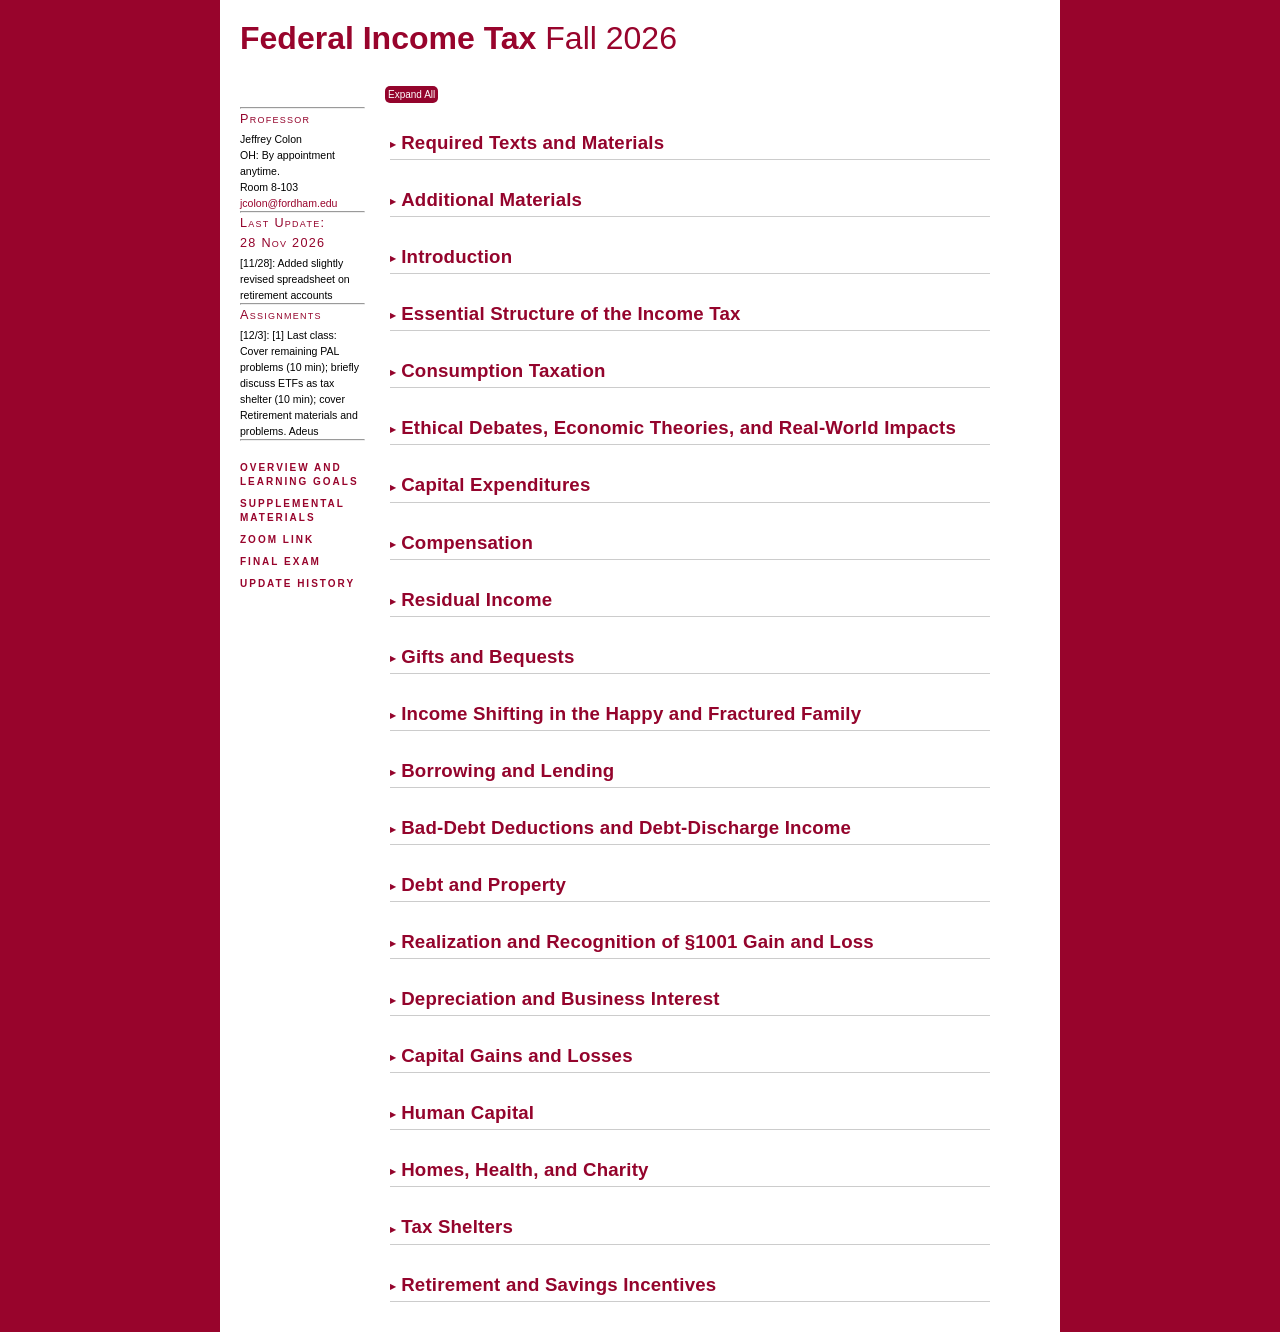
<file: index.html>
<!DOCTYPE html>
<html lang="en">
<head>
  <meta charset="utf-8">
  <meta name="viewport" content="width=device-width, initial-scale=1">
  <title>Federal Income Tax 2026</title>
  <!-- Bump ?v= each time global.css changes so browsers load the new copy -->
  <link rel="stylesheet" href="global.css?v=2">
</head>

<body>
<div class="content">

  <header class="title">
    <strong>Federal Income Tax</strong> Fall 2026
  </header>
  <br>

  <!-- ================================================================
       SIDEBAR
       ================================================================ -->
  <aside class="sidebar">
    <div>
      <hr>
      <h1>Professor</h1>
      <small>
        Jeffrey Colon<br>
        OH: By appointment anytime.<br>
        Room 8-103<br>
        <a href="mailto:jcolon@fordham.edu">jcolon@fordham.edu</a>
      </small>
      <hr>

      <!-- Update the date and the note each time the page changes -->
      <h1>Last Update:<br>28 Nov 2026</h1>
      <small>
        [11/28]: Added slightly revised spreadsheet on retirement accounts
      </small>
      <hr>

      <!-- One line per class date: [MM/DD]: description<br> -->
      <h1>Assignments</h1>
      <small>
        [12/3]: [1] Last class: Cover remaining PAL problems (10 min); briefly discuss ETFs as tax shelter (10 min); cover Retirement materials and problems. Adeus
      </small>
      <hr>
    </div>

    <div data-spy="affix" data-offset-top="500" class="navbar affix-top">
      <div class="affix-child">
        <b>Something Extra</b>
      </div>
      <ul class="menu nav">
        <li><a href="overview.html"><strong>Overview and Learning Goals</strong></a></li>
        <li><a href="extraresources.html"><strong>Supplemental Materials</strong></a></li>
        <li><a href="zoomlinks.html"><strong>Zoom link</strong></a></li>
        <li><a href="finalexam.html"><strong>Final Exam</strong></a></li>
        <li><a href="updatehistory.html"><strong>Update History</strong></a></li>
      </ul>
    </div>
  </aside>

  <button id="toggle-all" type="button">Expand All</button>

  <!-- ================================================================
       READING LIST
       Each section is an <h3> immediately followed by <ul class="reading">.
       Nested lists must sit INSIDE an <li>, before its closing </li>.
       Slides links go in <small class="pull-right"> inside the first <li>.
       Typical section:
         <li><small>FIT:</small> Ch. N ... [Slides]</li>
         <li><small>CODE &amp; REGS:</small> sections</li>
         <li><small>ADDITIONAL READINGS:</small> <ul><li>...</li></ul></li>
       ================================================================ -->
  <main class="article">

    <!-- ===== Required Texts and Materials ===== -->
    <h3>Required Texts and Materials</h3>
    <ul class="reading">
      <li>
        Geier &amp; Ricks, <a href="Geier-Ricks-Tax-11thEd-2025.pdf"><em>U.S. Federal Income Taxation of Individuals</em> (2025)</a> (FIT). The book is free! Students may find useful to print it out and perhaps have it spiral bound.
        <ul>
          <li>Here's a <a href="https://docs.google.com/spreadsheets/d/1Tv4eVayvP6H67fetEHwWqNyU2NQYkloZyrz1DYq6rKU/edit?usp=sharing">spreadsheet</a> to note any errata.</li>
        </ul>
      </li>
      <li>
        The Code and Regs we'll be using this semester are here: <a href="FIT CodeRegs 6Jan26.pdf">2026 FIT Code and Regs</a>, which is current through June 2026. I recommend that you print it out (it's around 220 pages) and perhaps spiral bind it and keep it next to you to mark up during class and while doing the problems and readings. You are welcome to use a commercial printed version, such as Foundation Press or CCH, which I prefer. If you opt for a printed version, make sure that it reflects the OBBBA changes in 2025.
      </li>
      <li>
        The Code and Regs are available on line at <a href="https://www.taxnotes.com/research">Tax Materials</a>. This is a fantastic free database of fundamental tax materials. On the Supplemental Materials, I show how to make a bookmark that will take you directly to the appropriate code or regulation section. All relevant tax materials are also available on BLaw, WL, Lexis, or Vital Law.
      </li>
      <li>
        Here is the <a href="FITCodeAndRegSections.xlsx">spreadsheet</a> listing the Code and Regs sections that was used to generate the class Code &amp; Regs and the webpage of <a href="https://www.lawskypracticeproblems.org/codeandregs">Sarah Lawsky (Code &amp; Regs)</a> where you can create you own. Note, if the pdf exceeds 450 pages, the software will not generate footers with the applicable section numbers, which can make it difficult to figure where you are.
      </li>
      <li>
        For each topic, first read <em>FIT</em> and then any additional readings and problems. Use the slides to focus on the important materials that we'll cover during the lectures. Unless otherwise specified, you should do all of the problems in FIT, which I'll supplement with additional problems throughout the semester.
      </li>
      <li>
        An interesting podcast on the use of AI by a large, NY law firm (Lowenstein): <a href="https://podcasts.apple.com/us/podcast/why-ai-might-actually-create-more-work-for-lawyers/id1056200096?i=1000776561632">AI and Lawyers</a> (July 2026)
      </li>
    </ul>

    <!-- ===== Additional Materials ===== -->
    <h3>Additional Materials</h3>
    <ul class="reading">
      <li>
        Below are additional readings and materials to which we'll refer throughout the semester. This list may be updated during the semester, if necessary.
        <ul>
          <li><a href="https://taxlawcenter.org/the-federal-tax-system-explained">Fed. Tax System Explained (NYU)</a></li>
          <li><a href="https://www.irs.gov/newsroom/understanding-irs-guidance-a-brief-primer">Primer on IRS Guidance</a></li>
          <li><a href="https://taxlawcenter.org/tealbook/policy-options">Options to Broaden the Tax Base (NYU)</a></li>
          <li><a href="https://taxfoundation.org/tax-reform-guide/">Option to Reform America's Tax Code (Tax Foundation)</a></li>
          <li><a href="https://www.irs.gov/newsroom/irs-releases-tax-inflation-adjustments-for-tax-year-2026-including-amendments-from-the-one-big-beautiful-bill">Inflation adjustments for 2026 (abridged list)</a>; <a href="https://www.irs.gov/pub/irs-drop/rp-25-32.pdf">Rev. Proc. 2025-32 (unabridged list)</a></li>
          <li><a href="2025 1040.pdf">Form 1040 (2025)</a></li>
          <li><a href="https://www.irs.gov/pub/irs-pdf/f1040s1.pdf">Form 1040 Schedule 1</a> (tips and overtime) and <a href="2025 Schedule 1-A.pdf">Form 1040 Schedule 1-A</a> (additional income and adjustments)</li>
          <li><a href="2025 Schedule 2.pdf">Form 1040 Schedule 2</a> (additional taxes)</li>
          <li><a href="2025 Schedule 3.pdf">Form 1040 Schedule 3</a> (additional credits and payments)</li>
          <li><a href="https://www.irs.gov/forms-pubs/schedules-for-form-1040">Additional 1040 Schedules</a> (A, B, C, etc.)</li>
          <li><a href="Britney Spears TC Edited.pdf">Tax me baby one more time</a>. Britney Spear's 2025 Tax Court petition.</li>
          <!-- Retired item:
          <li><a href="Ways and Means Tax Proposals 18Jan25">Ways and Means Revenue Estimates for Tax Proposals (Jan 2025)</a></li>
          -->
        </ul>
      </li>
      <!-- Homework table template (not in use):
      <table id="homeworks">
        <tr><th>Homework</th><th>Due Date</th><th colspan="3">Solutions</th></tr>
        <tr>
          <td><a href="https://www.irs.gov/newsroom/understanding-irs-guidance-a-brief-primer">Primer on IRS Guidance</a></td>
          <td><a href="https://www.irs.gov/pub/irs-pdf/f1040.pdf">Form 1040 (2023)</a></td>
          <td><a href="https://www.irs.gov/pub/irs-pdf/f1040s1.pdf">Form 1040 Schedule 1</a></td>
        </tr>
      </table>
      -->
    </ul>

    <!-- ===== Introduction ===== -->
    <h3>Introduction</h3>
    <ul class="reading">
      <li>
        <small>FIT:</small> Introduction (skim lightly),
        <small class="pull-right"><a href="slides/FIT_Intro_2026F.pptx" class="link link-slides">Slides</a></small>
        but substitute this brief description of <a href="Loper Excerpt.pdf">Loper Bright v. Raimondo (S. Ct. 2024)</a> for the discussion of <em>Chevron</em> on pp. xxv-xxvi. For the truly ambitious, here's the unabridged case: <a href="https://www.taxnotes.com/tax-notes-today-federal/litigation-and-appeals/supreme-court-overrules-chevron/2024/07/01/7kdy7">Loper Bright Enterprises Inc. v. Raimondo</a>, 144 S. Ct. 2244 (2024). This case potentially promises a lifetime of future tax litigation.
      </li>
      <li>Skim very lightly Britney's Tax Court petition under Additional Materials</li>
      <li>
        <small>CODE &amp; REGS:</small> 7805(a), (b), and (e); 1502; 7701(a)(1) and (3); 301.7701-3(a) and (b)(1)(ii) (all skim only)
      </li>
    </ul>

    <!-- ===== Ch. 1: Essential Structure ===== -->
    <h3>Essential Structure of the Income Tax</h3>
    <ul class="reading">
      <li>
        <small>FIT:</small> Ch. 1, but pp. 32-43 skim only
        <small class="pull-right"><a href="slides/FIT_StructureIncomeTax_2026F.pptx" class="link link-slides">Slides</a></small>
        <ul>
          <li>Because this chapter presents an overview of many of the topics that we'll cover this semester, it can be a bit of a slog. But don't despair, as we have the entire course to fill in the details. I recommend coming back and reviewing this chapter, especially Part A, throughout the semester.</li>
          <li>We cover problems on pp. 24-25 after slide 13.</li>
          <li>For the rate tables on p. 31 and problem 1 on p. 43, substitute the inflation adjusted rates in Rev. Proc. 2025-32 under additional materials (or the slides). For prob. 2 on p. 44, read &sect;170(b)(1)(G)(iii)(I) and &sect;170(p).</li>
        </ul>
      </li>
      <li>
        <small>CODE &amp; REGS:</small> 1(a) and (c); 61(a)(1)-(14); 61(a); 61(a)(1), (2), (3), (4), and 17; 63(a), (b) (c)(7), (d), (3); 67(a), (b), and (g); 161; 165(a) and (c); 167(a); 262(a); 263(a)(1) and (2); 1001(a) and (b); 1011(a); 1012(a); 1211(b); 1221 and 1222. All are skim lightly but should be referred to when doing the problems. We'll revisit these provisions later in the semester.
      </li>
      <li>
        <small>ADDITIONAL READINGS &amp; MATERIALS:</small>
        <ul>
          <li>Skim Form 1040 and Schedules 1-3</li>
        </ul>
      </li>
    </ul>

    <!-- ===== Ch. 2: Consumption Taxation ===== -->
    <h3>Consumption Taxation</h3>
    <ul class="reading">
      <li>
        <small>FIT:</small> Ch. 2
        <small class="pull-right"><a href="slides/FIT_ConsumptionTaxes_2026F.pptx" class="link link-slides">Slides</a></small>
      </li>
      <li>
        <small>CODE &amp; REGS:</small> 103; 163(a), (d)(1) and (k); 179(a); 121(a), (b)(1) and (2); 219(a); 265(a)(2); 408A(c)(1); 530A; 1014(a)(1). All are skim very lightly as we'll come back to them later in the semester.
      </li>
    </ul>

    <!-- ===== Ch. 3: Ethical Debates ===== -->
    <h3>Ethical Debates, Economic Theories, and Real-World Impacts</h3>
    <ul class="reading">
      <li>
        <small>FIT:</small> Ch. 3: Focus on pp. 62-65; pp. 69-70 (overview of progression of tax rates over time; skim lightly); pp. 72-81 (skim the charts, some of which are updated in the slides); 82-85 (to Fairness &amp; Wage Tax); 89; and 99-103 (tax expenditures).
        <small class="pull-right"><a href="slides/FIT_EthDebate_2026F.pptx" class="link link-slides">Slides</a></small>
        <ul>
          <li>This chapter covers a lot of tax policy issues, many of which are subject to fierce debates. We won't have time to cover all of the topics in great detail. If these topics interest you, I recommend taking the Tax Policy class, which is offered each year.</li>
        </ul>
      </li>
      <!-- <li><small>CODE &amp; REGS:</small> </li> -->
      <li>
        <small>ADDITIONAL READINGS:</small>
        <ul>
          <li>Some of issues relating to the distribution of wealth and tax liabilities, including issues on how to measure income and taxes, are covered very clearly in this recent JCT report, <a href="JCT_47_24 High Income Taxpayers.pdf">Present Law and Background on the Income Taxation of High Income and High Wealth Taxpayers</a>, JCX-47-24 (Sept. 10, 2024). Please just skim the tables.</li>
          <li><a href="US Taxes Too High Or Too Low Choose Your Chart.pdf">Are Americans Overtaxed? (BB Jan 2025)</a></li>
        </ul>
      </li>
    </ul>

    <!-- ===== Ch. 4: Capital Expenditures ===== -->
    <h3>Capital Expenditures</h3>
    <ul class="reading">
      <li>
        <small>FIT:</small> Ch. 4
        <small class="pull-right"><a href="slides/FIT_CapExpend_2026S.pptx" class="link link-slides">Slides</a></small>
      </li>
      <li>
        <small>CODE &amp; REGS:</small> 162(a); 212; 263(a)(1); 263A(a) and (b); 1.263(a)-1(a), (d), and (f); 1.263(a)-2(d)(1), (e)(1), (f)(1) and (2)(iii); 1.263(a)-3(d), (h)(1), (i)(1), (j)(1), (k)(1), and (l)(1); 1.263(a)-4(b)(1) and (3), (c), (d)(2), (d)(3), (d)(4), (e)(4)(iii), (f)(1) and (8); 1.263-5(a)(1)-(10). The list is a bit long, but you only need to skim the listed regs.
      </li>
      <li>
        Here is a pdf of the <a href="263 Regulations.pdf">263 Regulations</a> in all of their glory. The software used to generate the Code &amp; Regs doesn't permit choosing subparagraphs of the regulations, and given their length, it can't generate a footer with the page numbers and section numbers. You may wish to separate the particular provisions we cover in class and manually insert them in your Code &amp; Regs.
      </li>
      <li>
        <small>ADDITIONAL READINGS:</small>
        <ul>
          <li><a href="https://www.taxnotes.com/research/federal/irs-guidance/revenue-rulings/indopco-decision-doesnt-affect-deductibility-of-advertising-costs/dgn2?highlight=92-80">Rev. Rul. 92-80</a></li>
          <li><a href="https://www.taxnotes.com/research/federal/irs-guidance/revenue-rulings/indopco-does-not-affect-training-costs/dgxk?highlight=96-62">Rev. Rul. 96-62</a></li>
        </ul>
      </li>
    </ul>

    <!-- ===== Ch. 5: Compensation ===== -->
    <h3>Compensation</h3>
    <ul class="reading">
      <li>
        <small>FIT:</small> Ch. 5
        <small class="pull-right"><a href="slides/FIT_Compensation_2026S.pptx" class="link link-slides">Slides</a></small>
      </li>
      <li>
        <small>CODE &amp; REGS:</small> 61(a)(1); 83(a), (b), (c), and (h); 102(c); 119(a) and (b); 132(a)-(f), h(2)(A) and h(3), and j(1); 224; 225; 1.61-2(a)(1), (d); 1.83-7(a); all of the 132 regulations cited in the problems on pp. 140-142;
      </li>
      <li>
        <small>ADDITIONAL READINGS:</small>
        <ul>
          <li><a href="https://www.taxnotes.com/research/federal/irs-guidance/notices/guidance-provided-tip-overtime-income-deductions-2025/7t9d6">Rev. Proc. 2025-69</a>, which provides guidance on determining and reporting tips and overtimes under &sect;&sect;224 and 225. Skim lightly only as it could be useful to assist any friends or family receiving tips or overtime.</li>
        </ul>
      </li>
    </ul>

    <!-- ===== Ch. 6: Residual Income ===== -->
    <h3>Residual Income</h3>
    <ul class="reading">
      <li>
        <small>FIT:</small> Ch. 6
        <small class="pull-right"><a href="slides/FIT_Residual_Income_2026F.pptx" class="link link-slides">Slides</a></small>
      </li>
      <li><small>CODE &amp; REGS:</small> 61; 109; 1019</li>
      <li>
        <small>ADDITIONAL READINGS:</small>
        <ul>
          <li><a href="https://www.prnewswire.com/news-releases/distinctive-assets-once-again-celebrates-hollywoods-biggest-night-with-its-legendary-everyone-wins-nominee-gift-bags-302700642.html">Oscar freebie bag items</a> For 2026, the Oscar freebie bag is worth 360k</li>
          <li><a href="Sherrif Inmate Food.pdf">Sheriff's use of inmate food fund is taxable income</a></li>
          <li><a href="https://www.taxnotes.com/research/federal/court-documents/court-opinions-and-orders/supreme-court-upholds-mandatory-repatriation-tax-moore/7kd4v">Moore v. US</a> 602 U.S. 572 (2024)</li>
        </ul>
      </li>
    </ul>

    <!-- ===== Ch. 7: Gifts and Bequests ===== -->
    <h3>Gifts and Bequests</h3>
    <ul class="reading">
      <li>
        <small>FIT:</small> Ch. 7
        <small class="pull-right"><a href="slides/FIT_GiftBequest_2026S.pptx" class="link link-slides">Slides</a></small>
      </li>
      <li><small>CODE &amp; REGS:</small> 101(a), (c), and (g)(1); 102; 1014(a); 1015(a); 1041(a) and (b)</li>
      <li>
        <small>ADDITIONAL READINGS:</small>
        <ul>
          <li><a href="Sugar Daddies.pdf">Tax Issues of Sugar Daddy Relationship</a></li>
          <li><a href="propublica.org-How Harlan Crow Cut His Taxes With Clarence Thomas Cruises  ProPublica.pdf">Gift Tax Issues of Justice Thomas</a></li>
          <li>Recent TC gift case, <a href="https://www.casemine.com/judgement/us/6098db734653d030f4640555">Pesante v. CIR</a>, Bench Opinion, (2021) (skim only).</li>
          <li><a href="PLR 7004070461A.docx">PLR 7004070461A</a> Taxation of receipts from panhandling</li>
          <li><a href="https://www.taxnotes.com/research/federal/court-documents/court-opinions-and-orders/earnings-from-street-hustling-is-self-employment-income/1q3l6?highlight=panhandling">Basada v. CIR (TC Mem. 1998-144)</a> What if panhandling is part of other street hustling activities such as pimping and gambling?</li>
          <li><a href="CRS Estate and Gift.pdf">Overview of G&amp;E Tax</a>. Notice how few people this affects. Trusts are discussed on pp. 18-20. Skim lightly only.</li>
        </ul>
      </li>
    </ul>

    <!-- ===== Ch. 8: Income Shifting ===== -->
    <h3>Income Shifting in the Happy and Fractured Family</h3>
    <ul class="reading">
      <li>
        <small>FIT:</small> Ch. 8
        <small class="pull-right"><a href="slides/FIT_IncomeShifting_2026F.pptx" class="link link-slides">Slides</a></small>
      </li>
      <li>
        <small>CODE &amp; REGS:</small> 1(a)-(e) (skim rate schedules), 1(g) (skim very lightly); Note: all the trust provisions are skim lightly only, but you should refer to them to answer the problems on pp. 220-221, 671; 673(a); 674(a); 675 (skim lightly); 676(a); 1041; <a href="https://www.taxnotes.com/research/federal/cfr26/301.7701-18">301.7701-18</a> (definition of husband and wife for federal tax purposes)
      </li>
      <!-- <li><small>ADDITIONAL READINGS:</small> </li> -->
    </ul>

    <!-- ===== Ch. 9: Borrowing and Lending ===== -->
    <h3>Borrowing and Lending</h3>
    <ul class="reading">
      <li>
        <small>FIT:</small> Ch. 9
        <small class="pull-right"><a href="slides/FIT_BorrowLend_2026F.pptx" class="link link-slides">Slides</a></small>
      </li>
      <li>
        <small>CODE &amp; REGS:</small> 61(a)(4); 72(a)(1),(b)(1), (b)(3)(A), (e)(4)(A), (t)(1) and (2); 163(e); 1.263(a)-4(d)(2)(i)(B) and (d)(2)(vi); 1272(a)(1); 1341; 7872 (just subsections covered in class and readings)
      </li>
      <li>
        <small>ADDITIONAL READINGS:</small>
        <ul>
          <li><a href="Tunkle v CIR 2026.pdf">Tunkle v. CIR</a> (2026) (recent case involving the former Sec. of the Treasury)</li>
          <li><a href="https://www.taxnotes.com/research/federal/court-documents/court-opinions-and-orders/tax-court-decision-vacated-hyatt-loyalty-program-case/7vrcn">Hyatt Corp. v CIR</a> (7th Cir. 2026) (claim of right issue)</li>
        </ul>
      </li>
    </ul>

    <!-- ===== Ch. 10: Bad Debt and COD ===== -->
    <h3>Bad-Debt Deductions and Debt-Discharge Income</h3>
    <ul class="reading">
      <li>
        <small>FIT:</small> Ch. 10
        <small class="pull-right"><a href="slides/FIT_BadDebt_COD_2025S.pptx" class="link link-slides">Slides</a></small>
      </li>
      <li><small>CODE &amp; REGS:</small> 108 (just subsections covered in class), 1017</li>
      <!-- <li><small>ADDITIONAL READINGS:</small> </li> -->
    </ul>

    <!-- ===== Ch. 11: Debt and Property ===== -->
    <h3>Debt and Property</h3>
    <ul class="reading">
      <li>
        <small>FIT:</small> Ch. 11
        <small class="pull-right"><a href="slides/FIT_DebtandProperty_2026S.pptx" class="link link-slides">Slides</a></small>
      </li>
      <li>
        <small>CODE &amp; REGS:</small> 108(c), (e)(5); 1001(b); 1.1001-2(a)(1) and (2); 1.1001-2(c), Examples 7 (recourse) and 8 (nonrecourse)
      </li>
      <!-- <li><small>ADDITIONAL READINGS:</small> </li> -->
    </ul>

    <!-- ===== Ch. 12: Realization and Recognition ===== -->
    <h3>Realization and Recognition of &sect;1001 Gain and Loss</h3>
    <ul class="reading">
      <li>
        <small>FIT:</small> Ch. 12
        <small class="pull-right"><a href="slides/FIT_NonrecognitionGL_2026S.pptx" class="link link-slides">Slides</a></small>
      </li>
      <li>
        <small>CODE &amp; REGS:</small> 1001(a)-(d); 1031(a)-(d); 1033(a)(1), (2)(A) and (B), 1033(b)(1) and (2), 1033(e); 1223(1) and (2); 1.1031(d)-2, Exs. 1 and 2 (covers the rules for transfers and receipt of encumbered property--a bit tricky)
      </li>
      <li>
        <small>ADDITIONAL READINGS:</small>
        <ul>
          <li><a href="https://www.americanbar.org/groups/real_property_trust_estate/resources/real-estate/1031-exchange/">Overview of 1031</a>. ABA overview of 1031 exchanges.</li>
          <li><a href="https://www.taxnotes.com/tax-notes-today-federal/capital-gains-and-losses/irs-extends-replacement-period-livestock-sold-due-drought/2026/09/16/7wpbc">Replacement Period for Livestock</a></li>
          <li><a href="https://www.taxnotes.com/tax-notes-today-federal/charitable-giving/couples-casualty-loss-charitable-reservist-deductions-denied/2026/09/24/7wq2t">Williams v. CIR</a> (TC 2026). How not to obtain a casualty loss deduction (skim lightly)</li>
        </ul>
      </li>
    </ul>

    <!-- ===== Ch. 13: Depreciation ===== -->
    <h3>Depreciation and Business Interest</h3>
    <ul class="reading">
      <li>
        <small>FIT:</small> Ch. 13
        <small class="pull-right"><a href="slides/FIT_DepreciationBusInt_2026F.pptx" class="link link-slides">Slides</a></small>
      </li>
      <li>
        <small>CODE &amp; REGS:</small> 163(j) (skim only); 167(a) and (c); 168(a)-(e); 179(a), (b)(1)-(3), (d)(1), (e); 280F; 1016(a)(2)
      </li>
      <li>
        <small>ADDITIONAL READINGS:</small>
        <ul>
          <li>Note: some of the limits under 179, 280F have been modified since the book was published. Pls check the spreadsheet for the new numbers.</li>
          <li><a href="https://www.irs.gov/pub/irs-drop/n-26-11.pdf">Notice 2026-11</a> (interim guidance on 168(k)) The lightest of skim</li>
        </ul>
      </li>
    </ul>

    <!-- ===== Ch. 14: Capital Gains and Losses ===== -->
    <h3>Capital Gains and Losses</h3>
    <ul class="reading">
      <li>
        <small>FIT:</small> Ch. 14, skip 408-409 (1212(b) carryover rule)
        <small class="pull-right"><a href="slides/FIT_CapitalGainsLosses_2026S.pptx" class="link link-slides">Slides</a></small>
      </li>
      <li><small>CODE &amp; REGS:</small> 1(h); 1221; 1231, 1245, 1250; and 1411</li>
      <li>
        <small>ADDITIONAL READINGS:</small>
        <ul>
          <li><a href="History of Adjusting Basis for Inflation Mar 2026.pdf">Brief history of adjusting basis for inflation</a> (Mar. 2026)</li>
          <li><a href="Real Estate Recapture Mar 2026.pdf">Discussion of some of the tax issues of real estate investing, including depreciation and capital gains.</a> (Mar. 2026)</li>
        </ul>
      </li>
    </ul>

    <!-- ===== Ch. 16: Human Capital ===== -->
    <h3>Human Capital</h3>
    <ul class="reading">
      <li>
        <small>FIT:</small> Ch. 16
        <small class="pull-right"><a href="slides/FIT_HumanCapital_2026F.pptx" class="link link-slides">Slides</a></small>
      </li>
      <li><small>CODE &amp; REGS:</small> 117; 127; 25A; 104(a)(2); 221; 1.162-5(a)</li>
      <li>
        <small>ADDITIONAL READINGS:</small>
        <ul>
          <li><a href="https://www.taxnotes.com/taxpractice/individual-income-taxation/settlement-proceeds-taxable-lack-claimed-injury-or-sickness/2025/10/06/7t29w">Fortune-Paladino v. CIR</a> T.C. Memo. 2025-101 (2025) (taxation of settlement proceeds for emotional distress)</li>
          <li><a href="https://www.irs.gov/publications/p970.html">IRS Pub. 970: Tax Benefits for Education (2025)</a></li>
          <li><a href="Students Loans NYT Apr 2026.pdf">NYT Article (Apr 2026) on the non-payment of students loans and the limits of qualified scholarships for one Princeton student</a></li>
        </ul>
      </li>
    </ul>

    <!-- ===== Ch. 17: Homes, Health, and Charity ===== -->
    <h3>Homes, Health, and Charity</h3>
    <ul class="reading">
      <li>
        <small>FIT:</small> Ch. 17: skip 522-524
        <small class="pull-right"><a href="slides/FIT_HomeHealthCharity_2026F.pptx" class="link link-slides">Slides</a></small>
      </li>
      <li>
        <small>CODE &amp; REGS:</small> 36B (skim); 105(b) and 106; 121; 125(d), (f) and (i); 163(h)(3); 165(c)(3) and (h); 170(a), (b)(1)(A)(ii), (b)(1)(B), (b)(1)(C)(i), (b)(1)(I), (e)(1)-(3), 170(p); 213; 223 (skim); 1.170A-1(c)(1)
      </li>
      <li>
        <small>ADDITIONAL READINGS:</small>
        <ul>
          <li><a href="https://www.irs.gov/pub/irs-wd/202505002.pdf">PLR 202505002</a> (deductibility of IVF procedures, gestational surrogacy)</li>
          <li><a href="HSAs Tax-Friendly Adventure Vehicle.pdf">HSAs as investment accounts</a>. This is probably not what Congress intended.</li>
          <li><a href="How to Get All the Tax Benefits From Your Health-Savings Account - WSJ.pdf">Benefits of HSAs</a> (WSJ 2026)</li>
          <li><a href="https://www.taxnotes.com/tax-notes-today-federal/charitable-giving/failure-get-qualified-appraisals-excused-deduction-dispute/2025/04/10/7ryq7">WT Art Part. v. CIR, TC Memo 2025-30</a> (skim very lightly; illustrates the administrative challenges and hurdles of large art donations).</li>
          <li><a href="Murphy Hollow TC 2026.pdf">Murphy Hollow v. CIR</a> (TC Mem. 2026) (just skip the first two pages)</li>
        </ul>
      </li>
    </ul>

    <!-- ===== Ch. 15: Tax Shelters ===== -->
    <h3>Tax Shelters</h3>
    <ul class="reading">
      <li>
        <small>FIT:</small> Ch. 15: pp. 444-451, 459-463 (skim lightly only); 463-473
        <small class="pull-right"><a href="slides/FIT_TaxShelters_2026S.pptx" class="link link-slides">Slides</a></small>
      </li>
      <li>
        <small>CODE &amp; REGS:</small> 163(d); 461(l); 465(a)(1), (b)(5), (b)(6); 469(a)(1)(A), (a)(2), (b), (c)(7), (e)(1), (g), (i);
      </li>
      <li>
        <small>ADDITIONAL READINGS:</small>
        <ul>
          <li>ETFs have recently become a vehicle for massive tax sheltering transactions. The tax gambit is discussed in this BB article <a href="Capital Gains Vanish Into Black Holes.pdf">Capital Gains vanish into Black Holes</a>. The IRS, employing sub. v. form arguments, recently responded to these transactions in <a href="https://www.irs.gov/pub/irs-drop/rr-26-20.pdf">Rev. Rul. 2026-20</a> (skim only). Here's a detailed discussion of the 351 transactions and the IRS response: <a href="351 TNotes Sheppard 2026.pdf">No Substance in 351 Conversions</a>. Here are some <a href="slides/ETFs In-Kind Redemptions Swap Funds.pptx">slides</a> that we'll use to cover this material.</li>
        </ul>
      </li>
    </ul>

    <!-- ===== Retirement ===== -->
    <h3>Retirement and Savings Incentives</h3>
    <ul class="reading">
      <li>
        <small>FIT:</small> None
        <small class="pull-right"><a href="slides/FIT_RetirementPlans_2026S.pptx" class="link link-slides">Slides</a></small>
      </li>
      <li><small>CODE &amp; REGS:</small> 530A; and just skim the Code sections referred to in the problems</li>
      <li>
        <small>ADDITIONAL READINGS:</small>
        <ul>
          <li><a href="2026_Retirement_Accounts_27Nov26.xlsx">Retirement Accounts Spreadsheet for 2026</a></li>
          <li><a href="DC_Questions_28_Nov_2026_revised.docx">Retirement Account Questions</a></li>
          <li><a href="https://www.plansponsor.com/maximum-benefit-and-contributions-limits-table-2027/?utm_source=newsletter&utm_medium=email&utm_campaign=Newsdash">2027 Contribution Limits</a> Skim only</li>
          <li><a href="Traditional or Roth WSJ.pdf">Roth or Regular IRA</a> (WSJ 2026)</li>
          <li><a href="https://www.irs.gov/publications/p590a">IRS Publication on (all types of) IRAs</a> (eyeball skim only)</li>
          <li><a href="https://www.napa-net.org/news/2024/5/court-backs-401k-beneficiary-designation-estate-claim/">P&amp;G v. Rolison (2024)</a> Be careful with your beneficiary designations</li>
          <li>Trump Accounts: <a href="Trumps Account Gertsner.pdf">Driver behind Trump Accounts</a>; <a href="Trump Accounts Tax-Free Nest Eggs WSJ.pdf">Potential LT Benefits of Trump Accounts</a> (WSJ 2026); <a href="Trump Account Baldrige 2026.pdf">Trump Account vs Taxable Account</a></li>
        </ul>
      </li>
    </ul>

  </main><!-- /.article -->
</div><!-- /.content -->

<script>
  // Collapsible reading lists: click a section heading to show/hide its list.
  document.addEventListener('DOMContentLoaded', function () {
    var toggleAllButton = document.getElementById('toggle-all');
    var lists = [];

    function allOpen() {
      return lists.every(function (list) { return list.classList.contains('open'); });
    }

    function updateButton() {
      toggleAllButton.textContent = allOpen() ? 'Collapse All' : 'Expand All';
      lists.forEach(function (list) {
        list.previousElementSibling.setAttribute('aria-expanded', list.classList.contains('open'));
      });
    }

    document.querySelectorAll('.article h3').forEach(function (heading) {
      var list = heading.nextElementSibling;
      if (!list || !list.classList.contains('reading')) return;

      lists.push(list);
      heading.classList.add('toggle');
      heading.setAttribute('tabindex', '0');
      heading.setAttribute('role', 'button');
      heading.setAttribute('aria-expanded', 'false');

      function toggle() {
        list.classList.toggle('open');
        updateButton();
      }
      heading.addEventListener('click', toggle);
      heading.addEventListener('keydown', function (e) {
        if (e.key === 'Enter' || e.key === ' ') { e.preventDefault(); toggle(); }
      });
    });

    toggleAllButton.addEventListener('click', function () {
      var expand = !allOpen();
      lists.forEach(function (list) { list.classList.toggle('open', expand); });
      updateButton();
    });
  });
</script>
</body>
</html>
</file>
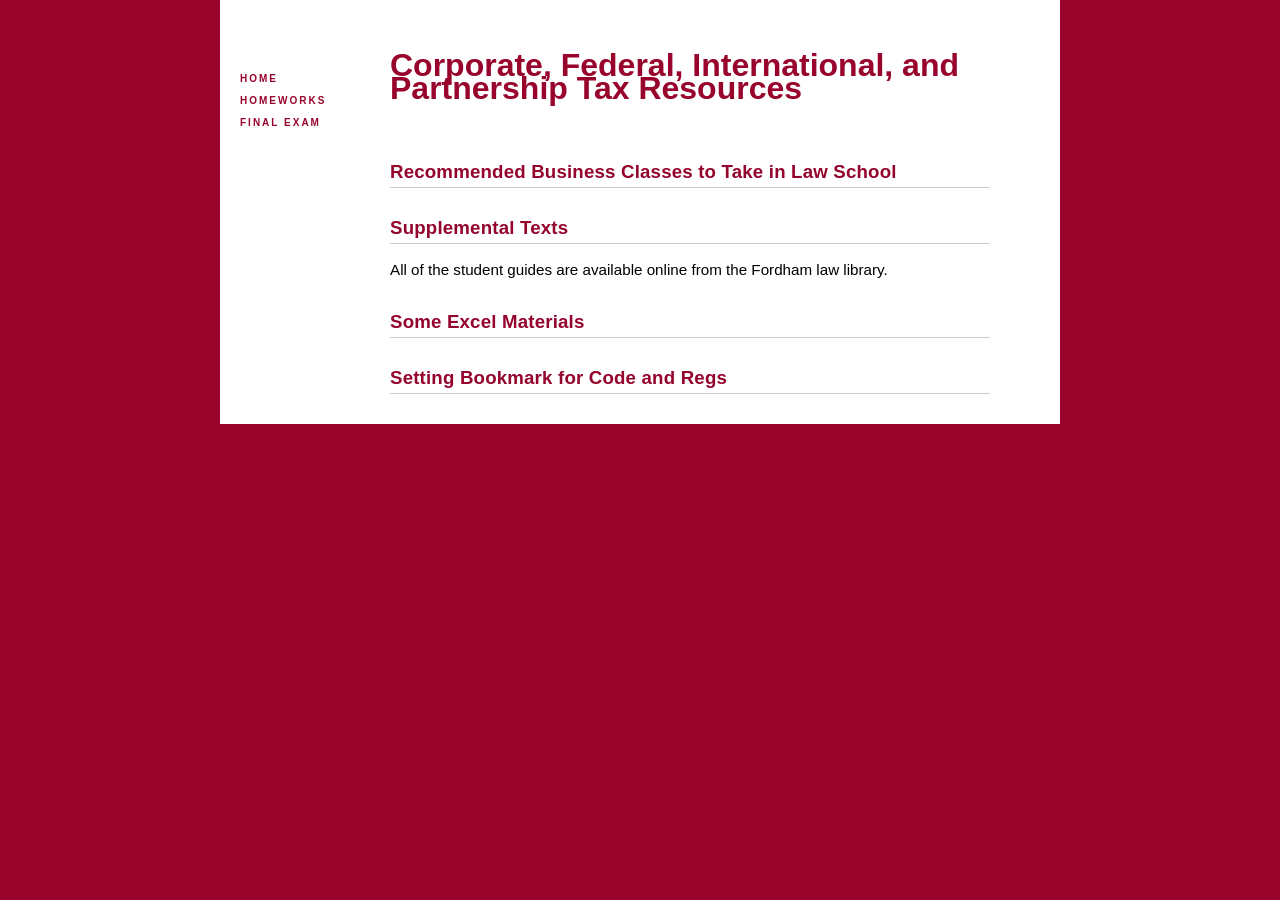
<file: extraresources.html>
<!DOCTYPE HTML>
<html>
<head>
  <title>Extra Resources</title>
  <link href="global.css" type="text/css" rel="stylesheet">
  <style type="text/css">
 </style>
</head>

<div class="content">
<br>
<br>
  <div class="sidebar">
    <div data-spy="affix" data-offset-top="500" class="navbar affix-top">
      <div class="affix-child">
        <strong> Something Extra</strong>
      </div>
      <ul class="menu nav">
        <li class="active">
          <a href="index.html"> <strong>Home</strong></a>
        </li>
        <li>
          <a href="overview.html"><strong>Homeworks</strong></a>
        </li>
        <li>
          <a href="finalexam.html"><strong>Final Exam</strong></a>
        </li>
       
      </ul>
    </div>
  </div>


<div class="article">
    <div class="title">
        <strong>Corporate, Federal, International, and Partnership Tax Resources</strong>  
    </div>
    <br>

    <h3>Recommended Business Classes to Take in Law School</h3>
        <ul class="reading">
           <li> <a href="HLS_Survey.pdf">HLS Survey Results</a>
           </li>
        </ul>



    <h3>Supplemental Texts</h3>

    All of the student guides are available online from the Fordham law library.

    <ul class="reading">
      <li><strong>Federal Income Tax: Student [Note: As of 8/19/26, the guides with a '*' do not reflect the OBBBA changes]</strong>  
        <ul>
            <li> Burke & Friel, Understanding Federal Income Taxation (Understanding)</li>
            <li> Chirelstein & Zelank, Federal Income Taxation (Concepts and Insights)</li> I used this in law school!
            <li> Hudson et al, Federal Income Taxation, Black Letter Outline</li>
            <li>Lawsky, <a href="https://www.lawskypracticeproblems.org/">Income Tax Practice Problems</a></li>
            <li>*McNulty et al, Federal Income Taxation in a Nutshell</li>
            <li>*Popovich, Exam Pro on Federal Income Tax</li>
            <li>*Pratt et al, Federal Income Tax (Examples and Explanations)</li>
        </ul>
    </li>
      
      <li><strong>Corporate Tax: Practitioner </strong>
            <ul>
              <li>**Bittker & Eustice, Federal Income Taxation of Corporations and Shareholders, 7th ed. (2007 & Supp.)</li>
              <li>**Ginsburg & Levin, Mergers, Acquisitions, and Buyouts, 4 vols. (Aspen)</li>
              <li>Tax Strategies for Corporate Acquisitions, Dispositions, Spin-Offs, Joint Ventures, Financings, Reorganizations & Restructurings (Annual PLI series available on Bloomberg Law and Vital Law, which contains many written articles by leading practitioners).</li>
              <li>BNA Corporate Tax Portfolios (available on Westlaw & Bloomberg Law)</li>
            </ul>
        </li>
        
        <li><strong>International Tax: Practitioner</strong>  
          <ul>
              <li>Bittker & Lokken, International Chapters in B&L, Federal Taxation of Income, Estates & Gifts
              </li>
              <li>Dolan, Jackman, Dabrowski & Tretiak: US Taxation of Int'l Mergers, Acquisitions & Joint Ventures (available on WL).</li>
              <li>Kuntz & Peroni, US International Taxation (available on WL)</li>
              <li>Isenbergh & Wells, International Tax (available on Vital Law, formerly Cheetah).  The best written tax treatise.
              </li>
              <li>BNA International Tax Portfolios (available on WL & BL)</li>
          </ul>
      </li>
        
                
        <li><strong>Partnership Tax: Practitioner</strong>
            <ul>
                <li>**McKee, Nelson & Whitmire, Federal Taxation of Partnerships & Partners, 4th. ed. (2007 & Supp.)
                </li>
                <li>**Whitmire, Nelson, McKee, Kuller, Hallmark & Garcia, Structuring & Drafting Partnership Agreements: Including LLC Agreements 4th. ed. (2007 & Supp.) (available on Westlaw)
                </li>
                <li>**Cuff, Drafting Partnership and LLC Allocation Provisions (2022) (available on Westlaw) </li>
                <li>Willis, Pennell & Postlewaite, Partnership Taxation, 6th ed. (2006 & Supp.)
                </li>
                <li>Tax Planning for Domestic & Foreign Partnerships, LLCs, Joint Ventures, & Other Strategic Alliances, 11 vols. (Annual PLI seris on Bloomberg Law, which contains many written articles by leading practitioners)
                </li>
                <li>BNA Partnership Tax Portfolios (available on Westlaw & Bloomberg Law)</li>
            </ul>
        </li>
        
        <li><strong>Corporate Tax: Student</strong>  
            <ul>
                <li>Block, Examples & Explanations: Corporate Taxation, 5th ed. (2022). It's expected to be published in Jan. 2022.
                </li>
                <li>Abrams, Doernberg & Leatherman, Federal Corporate Taxation (Concepts and Insights) </li>
                <li>Burke, Federal Income Taxation of Corporations and Stockholders in a Nutshell </li>
                <li>Corporate Taxation, Black Letter Outline</li>
            </ul>
        </li>
        
        <li><strong>International Tax: Student</strong>  
          <ul>
              <li>Herzfeld, International Taxation in a Nutshell (12th ed. 2019).
              </li>
              <li>Isenbergh & Wells, International Taxation (Concepts and Insights) (2019)
              </li>
          </ul>
      </li>
       
       
        <li><strong>Partnership Tax: Student</strong>        
            <ul>
                <li>Burke, Federal Income Taxation of Partners and Partnerships in a Nutshell
                </li>
                <li>Schwarz & Lathrope, Corporate and Partnership Taxation (Black Letter)
                </li>
                <li>Wootton & Lawsky, Partnership Taxation (Exam Pro Series)</li>
            </ul>
        </li>
      
      
        <li><strong>Accounting</strong>
            <ul>
                <li>Tracy, <em>How to Read a Financial Report : Wringing Vital Signs Out of the Numbers,</em> (9th ed.) (2020). Clearly written line-by-line discussion of the basic financial statements.
                </li>
                <li>Ittelson, <i>Financial Statements, Third Edition:  A Step-by-Step Guide to Understanding and Creating Financial Reports </i>(2020).  A great little book that walks you through the basic financial statement consequences of  transactions of a start-up company.
                </li>
            </ul>
        </li>
    </ul>



    <h3>Some Excel Materials</h3>
        <ul class="reading">
            <li><a href="https://www.instagram.com/miss.excel/reels/?hl=en">Excel Girl</a>; <a href="https://vervetimes.com/how-an-excel-tiktoker-manifested-her-way-to-making-six-figures-a-day/">she's an absolute beast, 6 figures a day!</a></li>
            <li>Many courses are available in Coursera and LinkedIn Learning</li>
            <li>
                Useful <a href="https://support.office.com/en-us/article/Excel-training-9bc05390-e94c-46af-a5b3-d7c22f6990bb?ui=en-US&amp;rs=en-US&amp;ad=US">MS videos</a> showing basic Excel functions (under <i>Workbooks, Cells, &amp; Formulas, </i>click on <i>Use formulas and functions)</i>
            </li>
            <li><a href="https://www.youtube.com/watch?v=PEBywGTSxJI&amp;t=793s">Excellsfun Video on Financial Functions</a>
            </li>
            </li>
            <li><a href="https://www.youtube.com/user/ExcelIsFun/videos">You Tube Excel Videos on Every Feature of Excel</a> (ExcellsFun)
            </li>
            <li><a href="BIWS-Excel-Formatting-Best-Practices.pdf">Formatting Tips for Financial Models</a> 
            </li>
            <li><a href="cf_FinCalcProb.xlsx">Excel and Financial Calculator Practice Exercises </a>
            </li>
            <li><a href="Excel_Shortcuts.pdf">Excel Shortcuts (Mac &amp; Win)</a>; <a href="excel_mac_shortcuts.pdf">Mac Excel Shortcuts</a> 
            </li>
            <li><a href="Excel_FinanceFunctions.xlsx">List of Excel Financial Functions</a></li>
            <li><a href="https://www.dinkytown.net/java/apr-mortgage-calculator.html" rel="nofollow">APR Mortgage Calculator</a>
            <br/><br></li>
            <Strong>Problems with Excel</Strong>
            <li><a href="Cleary_Associate.pdf">Declaration of the Cleary associate and her problems with Excel</a>  Don't let this happen to you.
            <li><a href="Spreadsheets Harford 21.pdf">Tryanny of Spreadsheets</a> Sometimes Excel is the wrong answer.</li>
        </ul>


    <h3> Setting Bookmark for Code and Regs</h3>
        <ul class="reading">
            <li>In your browser, make 2 new bookmarks on your bookmark bar, one named IRC and the other Regs.  These bookmarks will prompt you to enter the applicable Code or Regs section number.  
            </li>
            <li>For the IRC, this URL: 
              <ul>
                <li>javascript:window.location.href="https://www.taxnotes.com/research/federal/usc26/"+prompt("Code Section:") </li>
              </ul>
            <li>For the Regs, this URL: 
              <ul>
                <li>javascript:window.location.href="https://www.taxnotes.com/research/federal/cfr26/"+prompt("Reg Section:")</li>
              </ul>  
          </ul>

</div>
</div>
</body>
</html>
</file>
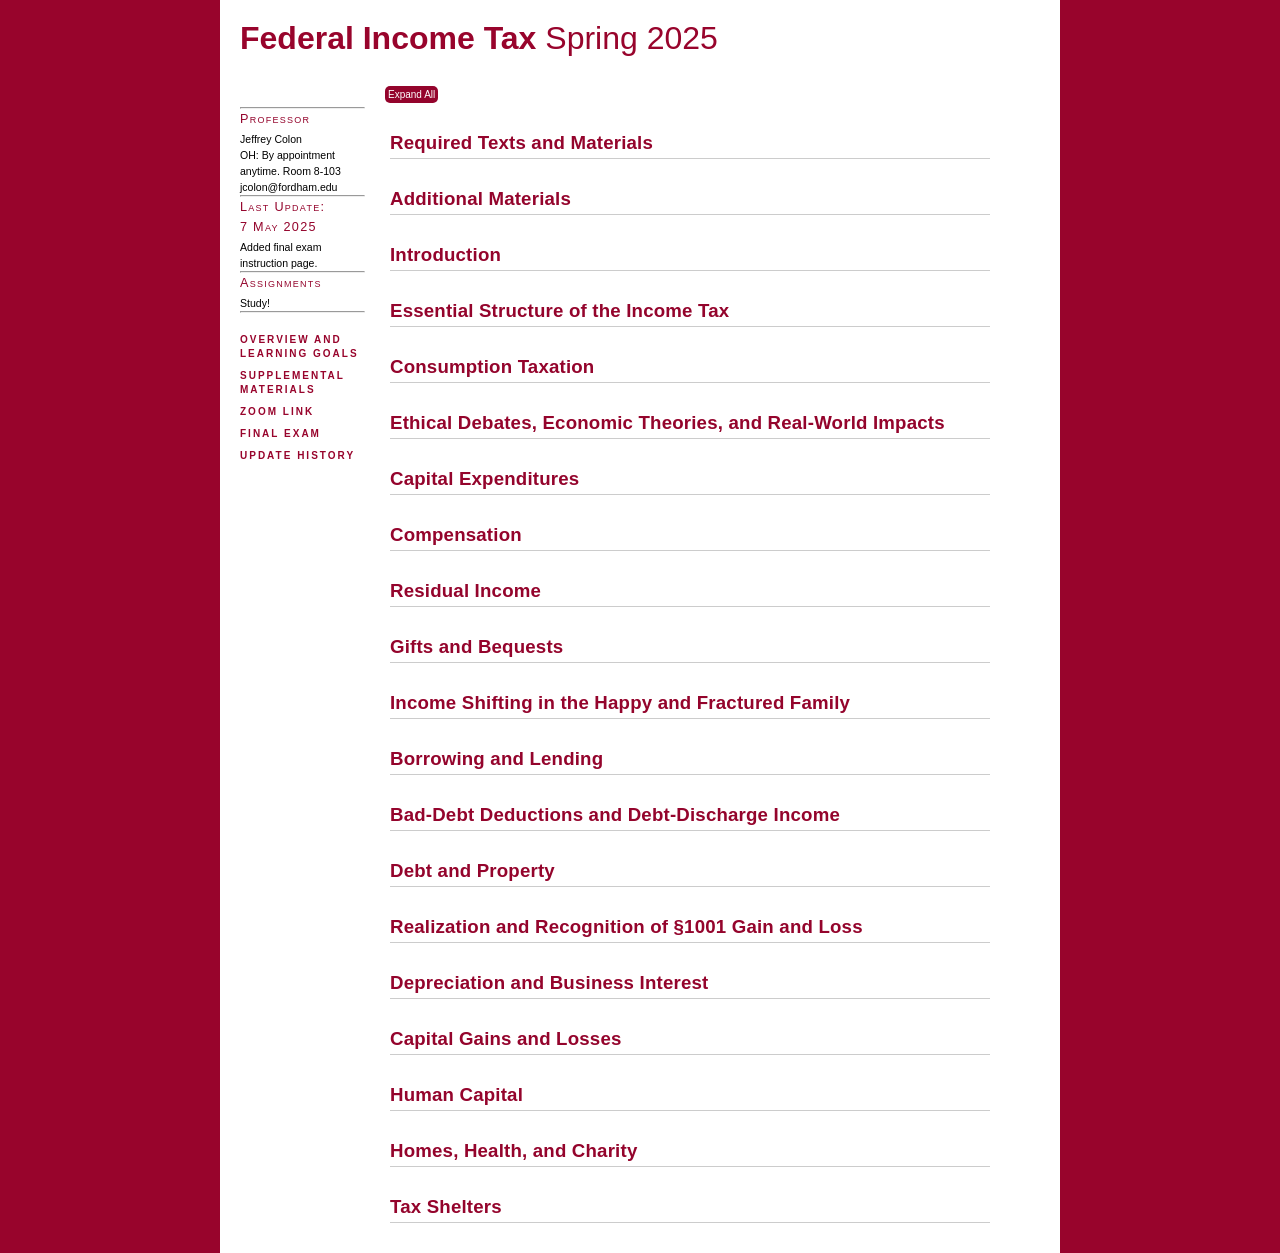
<file: index 2025.html>
<!DOCTYPE HTML>
  <html>
    <head>
      <title>Federal Income Tax 2025</title>
      <link href="global.css" type="text/css" rel="stylesheet">
      <style type="text/css">
    </style>
    
    <style>
      .reading {
          display: none;
      }
  
      h3 {
          cursor: pointer;
      }
   
   
      #toggle-all {
            margin-left: 20px;
            padding: 3px 3px;
            font-size: 10px; 
            background-color: #94042c;
            color: white;
            border: none;
            border-radius: 5px;
            cursor: pointer;
        }

        #toggle-all:hover {
            background-color: #94042c;
        }
   
   
   
   
   
   </style>

  
  </head>

<body>

<div class="content">
 <div class="title">
   <strong>Federal Income Tax</strong> Spring 2025
  </div>
  <br>
  
  <div class="sidebar">
        
    <div>
      <hr>
      <h1>Professor</h1>
      <small>Jeffrey Colon</a>
        <br>
      OH: By appointment anytime.
      Room 8-103
      jcolon@fordham.edu
      </small>
        <br>
        <hr>
      <h1>Last Update: 
        <br>7 May 2025</h1>
        <small>Added final exam instruction page.</small>
          
        <hr>      
      <h1>Assignments</h1>
         <small>Study!</small>                  
     
          <br>
       
        
      <hr>

      
    </div>
 
    <div data-spy="affix" data-offset-top="500" class="navbar affix-top">
      <div class="affix-child">
        <b> Something Extra</b>
      </div>
      <ul class="menu nav">
        <li class="active">
          <a href="overview.html"> <strong>Overview and Learning Goals</strong></a>
        </li>
        <li>
          <a href="extraresources.html"><strong>Supplemental Materials</strong></a>
        </li>
        <li>
          <a href="zoomlinks.html"><strong>Zoom link</strong></a>
        </li>
        
        <li>
          <a href="finalexam.html"><strong>Final Exam</strong></a>
        </li>

        <li>
          <a href="updatehistory.html"><strong>Update History</strong></a>
        </li>

      </ul>
    </div>


  </div>
   
  <button id="toggle-all">Expand All</button>

  <div class="article">

    <h3>Required Texts and Materials</h3>
    <ul class="reading">
      <li> Geier, <em><a href="Geier-Tax-10Ed-2023.pdf">U.S. Federal Income Taxation of Individuals</em></a> (FIT).  The book is free!  Some students may find useful to print it out and have it spiral bound.  
           
      <li>You'll need access to the Code & Regs.  I like CCH, Selected Sections, but you can use the Code & Regs published by West or Foundation. I recommend that you keep it next to you to mark up during class and while doing the problems and readings. Given the absurd price of the most recent editions, I highly recommend purchasing (or borrowing) a prior year's edition, e.g., 2023-2024 or even 2022-2023. Don't worry, it will be fine.  There will be many changes in 2025, so any version you buy will be out of date in a couple of months. Here's a pdf of the <a href="IRC_19_20.pdf">IRC ('19-'20)</a>   

      <li>  The Code & Regs are available on line at <a href="https://www.taxnotes.com/research">Tax Materials</a>. This is a fantastic free database of fundamental tax materials. On the <em>Supplemental Materials</em> page, I show how to make a bookmark that will take you directly to the appropriate code or regulation section. All relevant tax materials are also available on BBLaw, WL, Lexis, or Vital Law.  Here is a link to the <a href="IRC Nov 2024.pdf"> Full IRC</a> as of November, 2024, in all of its full glory, such as amendment history, statutory notes, and effective dates.  Finally, you can make your own nicely formatted Code & Regs for free here:  <a href="https://www.lawskypracticeproblems.org/codeandregs">Lawsky Code & Regs</a>
      
      <li>For each topic, first read <em>FIT</em> and then any additional readings and problems.  Use the slides to focus on the important materials that we'll cover during the lectures.  Unless otherwise specified, you should do all of the problems in FIT.</li>
    </ul>
 
    <h3>Additional Materials</h3>

    <ul class="reading">  
     Below are additional readings and materials to which we'll refer throughout the semester.
        <br>
        <ul>
          <li><a href="https://www.irs.gov/newsroom/understanding-irs-guidance-a-brief-primer">Primer on IRS Guidance</a></li>
          <il><a href="https://www.irs.gov/newsroom/irs-releases-tax-inflation-adjustments-for-tax-year-2025">Inflation adjustments for 2025 (abridged list)</a>; <a href="https://www.irs.gov/pub/irs-drop/rp-24-40.pdf">Rev. Proc. 2024-40 (unabridged list)</a></il>
          <li><a href="https://www.irs.gov/pub/irs-pdf/f1040.pdf"> Form 1040 (2024)</a></li>
          <li><a href="https://www.irs.gov/pub/irs-pdf/f1040s1.pdf">Form 1040 Schedule 1</a> (additional income and adjustments) </li>
          <li><a href="https://www.irs.gov/pub/irs-pdf/f1040s2.pdf">Form 1040 Schedule 2</a> (additional taxes)</li>
          <li><a href="https://www.irs.gov/pub/irs-pdf/f1040s3.pdf?">Form 1040 Schedule 3</a> (additional credits and payments)</li>
          <li><a href="https://www.irs.gov/forms-pubs/schedules-for-form-1040">Additional 1040 Schedules</a> (A, B, C, etc.)</li>
          <li><a href="Ways and Means Tax Proposals 18Jan25">Ways and Means Revenue Estimates for Tax Proposals (Jan 2025)</a></li>
        </ul>
    
    
     <!-- table id="homeworks"> 
         <tr>
            <td> Homework </th>
            <td> Due Date</th>
            <td colspan="3">Solutions</th>
            </tr>
          <tr>
            <td><a href="https://www.irs.gov/newsroom/understanding-irs-guidance-a-brief-primer">Primer on IRS Guidance</a></td>
            <td><a href="https://www.irs.gov/pub/irs-pdf/f1040.pdf"> Form 1040 (2023)</a></td>
            <td><a href="https://www.irs.gov/pub/irs-pdf/f1040s1.pdf">Form 1040 Schedule 1 </a> </td>
            
          </tr>
      </table>    -->     
    </ul> 
    

   <h3>Introduction</h3>

    <ul class="reading">  
      <li>
          <small>FIT:</small> Introduction (skim lightly),
          
          <small class="pull-right">
            <a href="slides/FIT_Intro_2025S.pptx" class="link link-slides">Slides</a>  
          </small>
          
          but substitute this brief description of <a href="Loper Excerpt.pdf">Loper Bright v. Raimondo (S. Ct. 2024)</a> for the discussion of <em> Chevron</em> on pp. xxv-xxvi.  For the truly ambitious, here's the unabridged case: <a href="https://www.taxnotes.com/tax-notes-today-federal/litigation-and-appeals/supreme-court-overrules-chevron/2024/07/01/7kdy7">Loper Bright Enterprises Inc. v. Raimondo</a>, 144 S. Ct. 2244 (2024).  This case potentially promises a lifetime of future tax litigation.
        
       
        <li>
         <small>CODE & REGS</small>:
         7805(a), (b), and (e); 1502; 7701(a)(1) and (3); 301.7701-3(a) and (b)(1)(ii) (all skim only)
        </li> 

      </li>
    </ul> 

   <h3>Essential Structure of the Income Tax</h3>
       <ul class="reading">  
          <li>
            <small>FIT</small>: Ch. 1, but pp. 33-41 skim only
            <small class="pull-right">
              <a href="slides/FIT_StructureIncomeTax_2025S.pptx" class="link link-slides">Slides</a>  
            </small>  
          
            <ul>
              <li>This chapter gives an overview of many of the topics that we'll cover this semester.  Consequently, it can be a bit of a slog.  But don't dispair, as we have the entire course to fill in the details.  I recommend coming back and reviewing this chapter, especially Part A, throughout the semester. </li>

              <li>We will use the problems on pp. 23-25 to illustrate the materials in Ch. 1.A.</li>

              <li>For the rate tables on p. 31 and problem 1 on p. 42, substitute the inflation adjusted rates in Additional Materials. </li>

  

            </ul>
                
              <li>
                <small>CODE & REGS</small>: 1(a) and (c); 61(a)(1)-(14); 61(a); 61(a)(1), (2), (3), (4), and 17; 63(a), (b) (c)(7), (d), (3); 67(a), (b), and (g); 161; 165(a) and (c); 167(a); 262(a); 263(a)(1) and (2); 1001(a) and (b); 1011(a); 1012(a); 1211(b); 1221 and 1222. All are skim lightly but should be referred to when doing the problems.  We'll revisit these provisions later in the semester.
              </li>

           
          
          <li>
            <small>ADDITIONAL READINGS & MATERIALS</small>
              <ul>
                <li>Skim Form 1040 and Schedules 1-3 </li>
              </ul>
          </li>
          
        </ul>

      <h3>Consumption Taxation</h3>

            <ul class="reading">  
            <li>
                <small>FIT:</small> Ch. 2, but skip pp. 57-60
                    <small class="pull-right">
                    <a href="slides/FIT_ConsumptionTaxes_2025S.pptx" class="link link-slides">Slides</a>  
                </small>
              
              <li>
                <small>CODE & REGS:</small> 163(a) and (d)(1); 179(a); 121(a), (b)(1) and (2); 219(a); 408A(c)(1); 1014(a)(1).  All are skim very lightly as we'll come back to them later in the semester.
              </li>
          </ul> 

         
        
      
    <h3>Ethical Debates, Economic Theories, and Real-World Impacts</h3>

      <ul class="reading">  
          <li>
              <small>FIT:</small> Ch. 3: Focus on pp. 62-65; pp. 72-81 (skim the charts, some of which are updated in the slides); 82-85 (to Fairness & Wage Tax); 89; and 99-103 (tax expenditures).
                  <small class="pull-right">
                  <a href="slides/FIT_EthDebate_2025S.pptx" class="link link-slides">Slides</a>  
              </small>
       

            <ul>
              <li>This chapter covers a lof of tax policy issues, many of which are subject to fierce debates.  We won't have time to cover all of the topics in great detail.  If these topics interest you, I recommend taking the Tax Policy class, which is offered each year.</li>
            </ul>
  
          <li> <small>CODE & REGS</small>
            
          <li><small>ADDITIONAL READINGS</small>: 
            <ul>
              <li>Some of issues relating to the distribution of wealth and tax liabilities, including issues on how to measure income and taxes, are covered very clearly in this recent JCT report, <a href="JCT Tax High Income Sept 2024.pdf">Present Law and Background on the Income Taxation of High Income and High Wealth Taxpayers</a>, JCX-47-24 (Sept. 10, 2024).  Please just skim the tables.  
              <li> <a href="US Taxes Too High Or Too Low Choose Your Chart.pdf">Are Americans Overtaxed? (BB Jan 2025)</a>
            </ul>
          
           
      </ul> 


    <h3>Capital Expenditures
      </h3>

      <ul class="reading">  
       <li>
          <small>FIT:</small> Ch. 4
              <small class="pull-right">
              <a href="slides/FIT_CapExpend_2025S.pptx" class="link link-slides">Slides</a>  
          </small>
       
       <li><small>CODE & REGS:</small> 162(a); 212; 263(a)(1); 263A(a) and (b); 1.263(a)-1(a), (d), and (f); 1.263(a)-2(d)(1), (e)(1), (f)(1) and (2)(iii); 1.262(a)-3(d), (h)(1), (i)(1), (j)(1), (k)(1), and (l)(1); 1.263(a)-4(b)(1) and (3), (c), (d)(2), (d)(3), (d)(4), (e)(4)(iii), (f)(1) and (8); 1.263-5(a)(1)-(10).  The list is a bit long, but you only need to skim the listed regs.
       
       <li><small>ADDITIONAL READINGS</small>
          <ul>
            <li><a href="https://www.taxnotes.com/research/federal/irs-guidance/revenue-rulings/indopco-decision-doesnt-affect-deductibility-of-advertising-costs/dgn2?highlight=92-80">Rev. Rul. 92-80</a></li>
            <li><a href="https://www.taxnotes.com/research/federal/irs-guidance/revenue-rulings/indopco-does-not-affect-training-costs/dgxk?highlight=96-62">Rev. Rul. 96-62</a></li>
          </ul>
      
      
      </ul>


    <h3>Compensation</h3>

    <ul class="reading">  
     <li>
        <small>FIT:</small> Ch. 5
            <small class="pull-right">
            <a href="slides/FIT_Compensation_2025S.pptx" class="link link-slides">Slides</a>  
        </small>
      
      <li>   
        <small>CODE & REGS</small>: 61(a)(1); 119(a) and (b); 83(a), (b), (c), and (h); 102(c); 1.61-2(a)(1), (d); 1.83-7(a); all of the 132 regulations cited in the problems on pp. 140-142; 
       
      <li>
        <small>ADDITIONAL READINGS</small>: 
    </ul> 

   <h3>Residual Income</h3>

    <ul class="reading">  
     <li>
        <small>FIT:</small> Ch. 6
            <small class="pull-right">
            <a href="slides/FIT_Residual_Income_2025S.pptx" class="link link-slides">Slides</a>  
        </small>
      
      <li>   
        <small>CODE & REGS:</small> 61; 109; 1019
       
      <li>
        <small>ADDITIONAL READINGS:</small>
        <ul>
          <li><a href="Sherrif Inmate Food">Sheriff's use of inmate food fund is taxable income</a></li>
        </ul>
    </ul> 

  <h3>Gifts and Bequests</h3>

    <ul class="reading">  
     <li>
        <small>FIT:</small> Ch. 7
            <small class="pull-right">
            <a href="slides/FIT_GiftBequest_2025S.pptx" class="link link-slides">Slides</a>  
        </small>
      
      <li>   
        <small>CODE & REGS:</small>101(a), (c), and (g)(1); 102; 1014(a); 1015(a); 1041(a) and (b) 
       
      <li>
        <small>ADDITIONAL READINGS:</small>
        <ul>
          <li><a href="propublica.org-How Harlan Crow Cut His Taxes With Clarence Thomas Cruises  ProPublica.pdf">Gift Tax Issues of Justice Thomas</a></li>
          <li>Discussion of recent TC gift case<a href="https://taxprof.typepad.com/taxprof_blog/2021/05/lesson-from-the-tax-court-the-measure-of-intent-for-gift-exclusions-under-102a.html">, Pesante v. CIR</a>, Bench Opinion, (2021)</li>
        </ul>
          
    </ul>   
  
  <h3>Income Shifting in the Happy and Fractured Family</h3>

      <ul class="reading">  
       <li>
          <small>FIT:</small> Ch. 8
              <small class="pull-right">
              <a href="slides/FIT_IncomeShifting_2025S.pptx" class="link link-slides">Slides</a>  
          </small>
        
        <li>   
          <small>CODE & REGS:</small>1(a)-(e) (skim rate schedules), 1(g) (skim very lightly); Note: all the trust provisions are skim lightly only, but you should refere to them to answer the problems on pp. 220-221, 671; 673(a); 674(a); 675 (skim lightly); 676(a); 1041
         
        <li>
          <small>ADDITIONAL READINGS</small>
      </ul>     

  <h3>Borrowing and Lending</h3>

      <ul class="reading">  
       <li>
          <small>FIT:</small> Ch. 9
              <small class="pull-right">
              <a href="slides/FIT_BorrowLend_2025S.pptx" class="link link-slides">Slides</a>  
          </small>
        
        <li>   
          <small>CODE & REGS:</small>61(a)(4); 72(a)(1),(b)(1), (b)(3)(A), (e)(4)(A), (t)(1) and (2); 163(e); 1.263(a)-4(d)(2)(i)(B) and (d)(2)(vi); 1272(a)(1); 1341; 7872 (just subsections covered in class and readings)
         
        <li>
          <small>ADDITIONAL READINGS</small>
      </ul>     

    <h3>Bad-Debt Deductions and Debt-Discharge Income</h3>

      <ul class="reading">  
       <li>
          <small>FIT:</small> Ch. 10
              <small class="pull-right">
              <a href="slides/FIT_BadDebt_COD_2025S.pptx" class="link link-slides">Slides</a>  
          </small>
        
        <li>   
          <small>CODE & REGS: 108 (just subsections covered in class), 1017</small>
         
        <li>
          <small>ADDITIONAL READINGS</small>
      </ul>     


    <h3>Debt and Property</h3>

      <ul class="reading">  
       <li>
          <small>FIT:</small> Ch. 11
              <small class="pull-right">
              <a href="slides/FIT_DebtandProperty_2025S.pptx" class="link link-slides">Slides</a>  
          </small>
        
        <li>   
          <small>CODE & REGS:</small>108(c), (e)(5); 1001(b); 1.1001-2(a)(1) and (2); 1.1001-2(c), Examples 7 (recourse) and 8 (nonrecourse)
         
        <li>
          <small>ADDITIONAL READINGS</small>
      </ul> 

    <h3>Realization and Recognition of §1001 Gain and Loss</h3>

      <ul class="reading">  
       <li>
          <small>FIT:</small> Ch. 12
              <small class="pull-right">
              <a href="slides/FIT_NonrecognitionGL_2025S.pptx" class="link link-slides">Slides</a>  
          </small>
        
        <li>   
          <small>CODE & REGS:</small>1001(a)-(d); 1031(a)-(d); 1033(a)(1), (2)(A) and (B), 1033(b)(1) and (2); 1223(1) and (2); 1.1031(d)-2, Exs. 1 and 2 (covers the rules for transfers and receipt of encumbered property--a bit tricky)
         
        <li>
          <small>ADDITIONAL READINGS</small>
      </ul> 

    <h3>Depreciation and Business Interest</h3>

      <ul class="reading">  
       <li>
          <small>FIT:</small> Ch. 13
              <small class="pull-right">
              <a href="slides/FIT_DepreciationBusInt_2025S.pptx" class="link link-slides">Slides</a>  
          </small>
        
        <li>   
          <small>CODE & REGS: 167(a) and (c); 168(a)-(e); 179(a), (b)(1)-(3), (d)(1), (e); 1016(a)(2)</small>
         
        <li>
          <small>ADDITIONAL READINGS</small>
      </ul> 


    <h3>Capital Gains and Losses</h3>

      <ul class="reading">  
       <li>
          <small>FIT:</small> Ch. 14
              <small class="pull-right">
              <a href="slides/FIT_CapitalGainsLosses_2025S.pptx" class="link link-slides">Slides</a>  
          </small>
        
        <li>   
          <small>CODE & REGS: 1(h); 1221; 1231, 1245, and 1250</small>
         
        <li>
          <small>ADDITIONAL READINGS</small>
      </ul> 

   

  <h3>Human Capital</h3>

       <ul class="reading">  
       <li>
          <small>FIT:</small> Ch. 16
              <small class="pull-right">
              <a href="slides/FIT_HumanCapital_2025S.pptx" class="link link-slides">Slides</a>  
          </small>
        
        <li>   
          <small>CODE & REGS: 117; 127; 25A; 104(a)(2); 221: 1.162-5(a)</small>
         
        <li>
          <small>ADDITIONAL READINGS</small>
            <ul>
              <li><a href="https://www.irs.gov/pub/irs-pdf/p970.pdf">IRS Pub. 970: Tax Benefits for Education (2024)</a></li>
            </ul>
      </ul> 

  <h3>Homes, Health, and Charity</h3>

      <ul class="reading">  
      <li>
         <small>FIT:</small> Ch. 17
             <small class="pull-right">
             <a href="slides/FIT_HomeHealthCharity_2025S.pptx" class="link link-slides">Slides</a>  
         </small>
       
       <li>   
         <small>CODE & REGS: 36B (skim); 105(b) and 106; 108(a)(1)(E) and (h); 121; 125(d), (f) and (i); 163(h)(3); 165(c)(3) and (h); 170(a), (b)(1)(A)(ii), (B), (C)(i), (e)(1)-(3); 213; 223 (skim); 1.170A-1(c)(1)</small>
        
       <li>
         <small>ADDITIONAL READINGS</small>
          <ul>
            <li><a href="https://www.irs.gov/pub/irs-wd/202505002.pdf">PLR 202505002</a> (deductibility of of IVF procedures, gestational surrogacy)</li>
            <li><a href="https://www.taxnotes.com/tax-notes-today-federal/charitable-giving/failure-get-qualified-appraisals-excused-deduction-dispute/2025/04/10/7ryq7">WT Art Part. v. CIR, TC Memo 2025-30</a>  (skim very lightly; illustrates the administrative challenges and hurdles of large art donations). </li>
          </ul>
     </ul> 

  <h3>Tax Shelters</h3>

     <ul class="reading">  
      <li>
         <small>FIT:</small> Ch. 15: pp. 432-439, 446-451 (skim lightly only); 451-461
             <small class="pull-right">
             <a href="slides/FIT_TaxShelters_2025S.pptx" class="link link-slides">Slides</a>  
         </small>
       
       <li>   
         <small>CODE & REGS:  163(d); 461(l); 465(a)(1), (b)(5), (b)(6); 469(a)(1)(A), (a)(2), (b), (c)(7), (e)(1), (g), (i); </small>
        
       <li>
         <small>ADDITIONAL READINGS</small>
     </ul>    

<script>
  document.addEventListener('DOMContentLoaded', function () {
      var headings = document.querySelectorAll('h3');
      var readingLists = document.querySelectorAll('.reading');
      var toggleAllButton = document.getElementById('toggle-all');

      var allExpanded = false;  // Track whether all sections are currently expanded or collapsed

      headings.forEach(function (h3) {
          h3.addEventListener('click', function () {
              var readingList = this.nextElementSibling;
              readingList.style.display = readingList.style.display === 'none' ? 'block' : 'none';
          });
      });

      toggleAllButton.addEventListener('click', function () {
          allExpanded = !allExpanded;  // Flip the current state

          readingLists.forEach(function (list) {
              list.style.display = allExpanded ? 'block' : 'none';
          });

          toggleAllButton.textContent = allExpanded ? 'Collapse All' : 'Expand All';
      });
  });
</script>



</body>
</html>
</file>
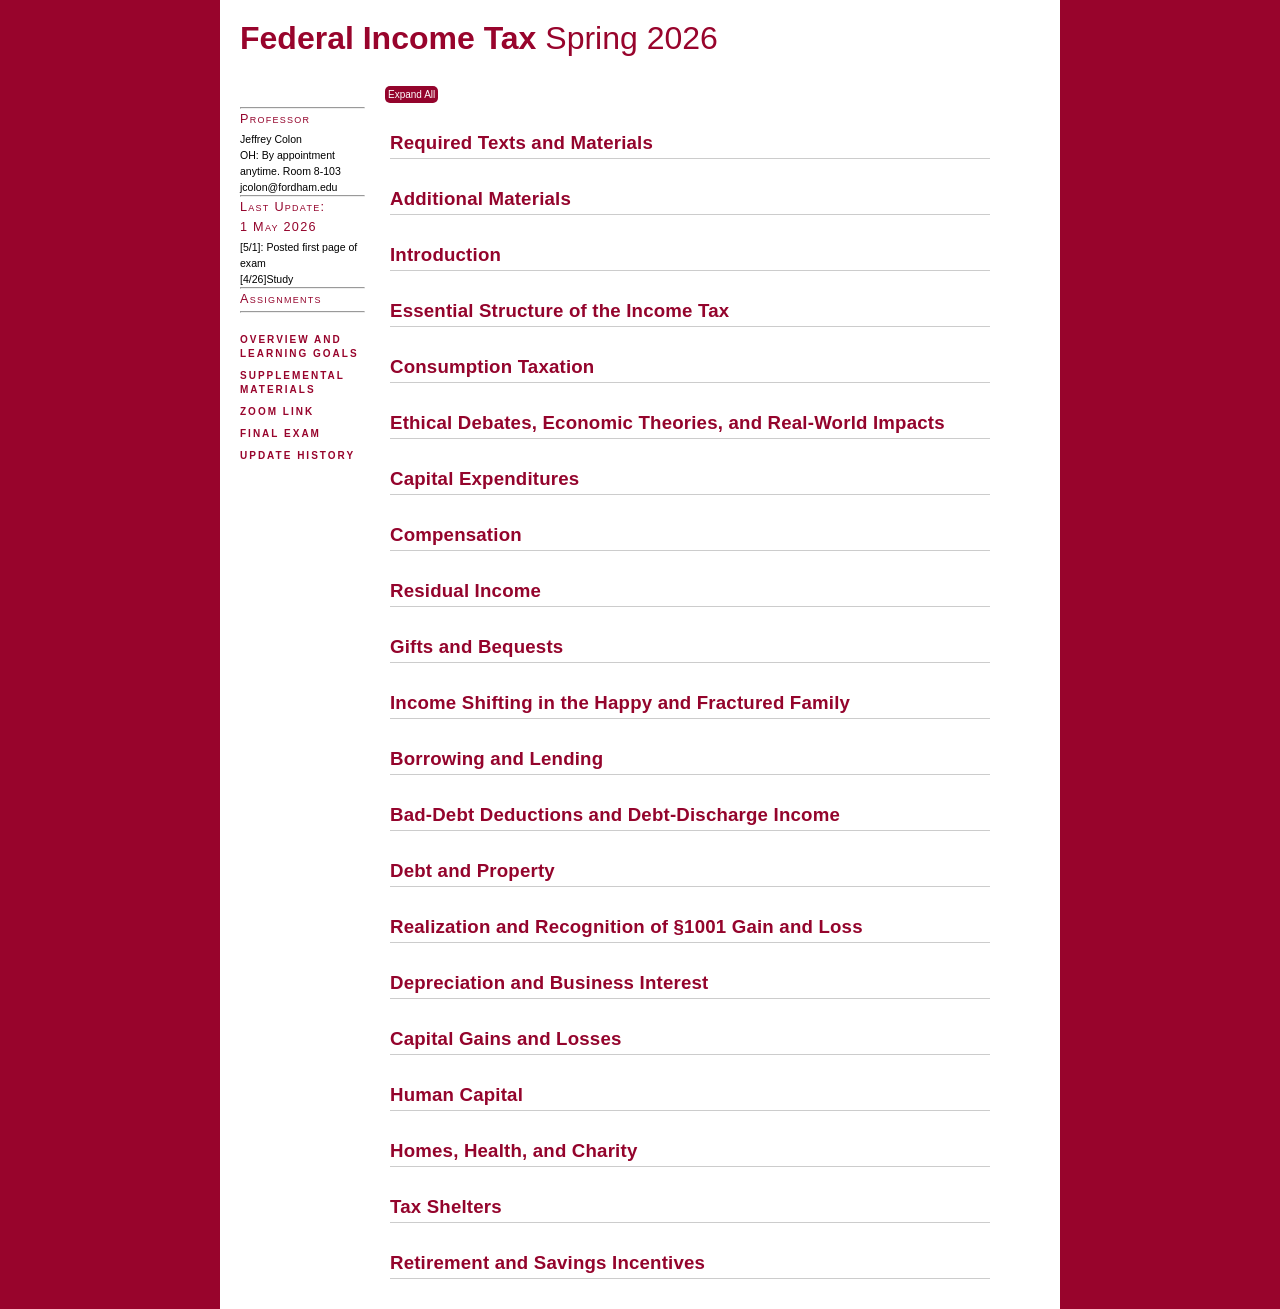
<file: index 2026S.html>
<!DOCTYPE HTML>
  <html>
    <head>
      <title>Federal Income Tax 2026</title>
      <link href="global.css" type="text/css" rel="stylesheet">
      <style type="text/css">
    </style>
    
    <style>
      .reading {
          display: none;
      }
  
      h3 {
          cursor: pointer;
      }
   
   
      #toggle-all {
            margin-left: 20px;
            padding: 3px 3px;
            font-size: 10px; 
            background-color: #94042c;
            color: white;
            border: none;
            border-radius: 5px;
            cursor: pointer;
        }

        #toggle-all:hover {
            background-color: #94042c;
        }

   
   </style>

  
  </head>

<body>

<div class="content">
 <div class="title">
   <strong>Federal Income Tax</strong> Spring 2026
  </div>
  <br>
  
  <div class="sidebar">
        
    <div>
      <hr>
      <h1>Professor</h1>
      <small>Jeffrey Colon</a>
        <br>
      OH: By appointment anytime.
      Room 8-103
      jcolon@fordham.edu
      </small>
        <br>
        <hr>
      <h1>Last Update: 
        <br>1 May 2026</h1>  
        <small>
          
          [5/1]: Posted first page of exam
            <br>
          [4/26]Study
        
        </small>
          
        <hr>      
      <h1>Assignments</h1>
        <small>
          
        

        </small>                  

        
      <hr>
      
    </div>
 
    <div data-spy="affix" data-offset-top="500" class="navbar affix-top">
      <div class="affix-child">
        <b> Something Extra</b>
      </div>
      <ul class="menu nav">
        <li class="active">
          <a href="overview.html"> <strong>Overview and Learning Goals</strong></a>
        </li>
        <li>
          <a href="extraresources.html"><strong>Supplemental Materials</strong></a>
        </li>
        <li>
          <a href="zoomlinks.html"><strong>Zoom link</strong></a>
        </li>
        
        <li>
          <a href="finalexam.html"><strong>Final Exam</strong></a>
        </li>

        <li>
          <a href="updatehistory.html"><strong>Update History</strong></a>
        </li>

      </ul>
    </div>


  </div>
   
  <button id="toggle-all">Expand All</button>

  <div class="article">

    <h3>Required Texts and Materials</h3>
    <ul class="reading">
      <li> Geier, <em><a href="Geier-Tax-10Ed-2023.pdf">U.S. Federal Income Taxation of Individuals</em></a> (FIT).  The book is free!  Students may find useful to print it out and perhaps have it spiral bound.
          <ul>
            <li>Here's a <a href="https://docs.google.com/spreadsheets/d/1Tv4eVayvP6H67fetEHwWqNyU2NQYkloZyrz1DYq6rKU/edit?usp=sharing">spreadsheet </a>noting the relevant Code amendments since the publication of FIT.</li>
          </ul>  

      
      <li>The Code and Regs we'll be using this semester are here:  <a href="FIT CodeRegs 6Jan26.pdf">2026 FIT Code and Regs </a>, which is current through December 2025.  I highly recommend that you print it out (it's around 220 pages) and perhaps spiral bind it and keep it next to you to mark up during class and while doing the problems and readings.  You are welcome to use a commercial printed version, such as Foundation Press or CCH. </li> 
      
     <li>Here is the <a href="FITCodeAndRegSections.xlsx">spreadsheet </a>listing the Code and Regs sections that was used to generate the class Code & Regs and the webpage of <a href="https://www.lawskypracticeproblems.org/codeandregs">Sarah Lawsky (Code & Regs) </a>where you can create you own.  Note, if the pdf exceeds 450 pages, the software will not generate footers with the applicable section numbers, which can make it difficult to figure where you are.</li>
      
      <li>The Code and Regs are available on line at <a href="https://www.taxnotes.com/research">Tax Materials</a>. This is a fantastic free database of fundamental tax materials. On the Supplemental Materials, I show how to make a bookmark that will take you directly to the appropriate code or regulation section. All relevant tax materials are also available on BLaw, WL, Lexis, or Vital Law.</li>
      
      <li>For each topic, first read <em>FIT</em> and then any additional readings and problems.  Use the slides to focus on the important materials that we'll cover during the lectures.  Unless otherwise specified, you should do all of the problems in FIT, which I'll supplement with additional problems throughout the semester.</li> 

   
     
    </ul>
 
    <h3>Additional Materials</h3>

    <ul class="reading">  
     Below are additional readings and materials to which we'll refer throughout the semester.  This list may be updated during the semester, if necessary.
       <br>
        <ul>
          <li> <img src="new 2.gif"> <a href="https://taxlawcenter.org/the-federal-tax-system-explained"> Fed. Tax System (NYU)</a></li>
          <li><a href="Britney Spears TC Edited.pdf">Tax me baby one more time</a>. Britney Spear's 2025 Tax Court petition. </li>
          <li><a href="https://www.irs.gov/newsroom/understanding-irs-guidance-a-brief-primer">Primer on IRS Guidance</a></li>
          <li><a href="https://www.irs.gov/newsroom/irs-releases-tax-inflation-adjustments-for-tax-year-2026-including-amendments-from-the-one-big-beautiful-bill">Inflation adjustments for 2026 (abridged list)</a>; <a href="https://www.irs.gov/pub/irs-drop/rp-25-32.pdf">Rev. Proc. 2025-32 (unabridged list)</a></li>
          <li><a href="2025 1040.pdf"> Form 1040 (2025)</a></li>
          <li><a href="2025 Schedule 1-A.pdf">Form 1040 Schedule 1</a> (additional income and adjustments) </li>
          <li><a href="2025 Schedule 2.pdf">Form 1040 Schedule 2</a> (additional taxes)</li>
          <li><a href="2025 Schedule 3.pdf">Form 1040 Schedule 3</a> (additional credits and payments)</li>
          <li><a href="https://www.irs.gov/forms-pubs/schedules-for-form-1040">Additional 1040 Schedules</a> (A, B, C, etc.)</li>
          <!-- <li><a href="Ways and Means Tax Proposals 18Jan25">Ways and Means Revenue Estimates for Tax Proposals (Jan 2025)</a></li> -->
        </ul>
    
    
     <!-- table id="homeworks"> 
         <tr>
            <td> Homework </th>
            <td> Due Date</th>
            <td colspan="3">Solutions</th>
            </tr>
          <tr>
            <td><a href="https://www.irs.gov/newsroom/understanding-irs-guidance-a-brief-primer">Primer on IRS Guidance</a></td>
            <td><a href="https://www.irs.gov/pub/irs-pdf/f1040.pdf"> Form 1040 (2023)</a></td>
            <td><a href="https://www.irs.gov/pub/irs-pdf/f1040s1.pdf">Form 1040 Schedule 1 </a> </td>
            
          </tr>
      </table>    -->     
    </ul> 
    

   <h3>Introduction</h3>

    <ul class="reading">  
      <li>
          <small>FIT:</small> Introduction (skim lightly),
          
          <small class="pull-right">
            <a href="slides/FIT_Intro_2026S.pptx" class="link link-slides">Slides</a>  
          </small>
          
          but substitute this brief description of <a href="Loper Excerpt.pdf">Loper Bright v. Raimondo (S. Ct. 2024)</a> for the discussion of <em> Chevron</em> on pp. xxv-xxvi.  For the truly ambitious, here's the unabridged case: <a href="https://www.taxnotes.com/tax-notes-today-federal/litigation-and-appeals/supreme-court-overrules-chevron/2024/07/01/7kdy7">Loper Bright Enterprises Inc. v. Raimondo</a>, 144 S. Ct. 2244 (2024).  This case potentially promises a lifetime of future tax litigation.
      </li> 

      <li>Skim very lightly Britney's Tax Court petition under Additional Materials</li>
       
      <li>
        <small>CODE & REGS</small>:
        7805(a), (b), and (e); 1502; 7701(a)(1) and (3); 301.7701-3(a) and (b)(1)(ii) (all skim only)
      </li> 

      </li>
    </ul> 

   <h3>Essential Structure of the Income Tax</h3>
       <ul class="reading">  
          <li>
            <small>FIT</small>: Ch. 1, but pp. 33-41 skim only
            <small class="pull-right">
              <a href="slides/FIT_StructureIncomeTax_2026S.pptx" class="link link-slides">Slides</a>  
            </small>  
          
            <ul>
              <li>Because this chapter presents an overview of many of the topics that we'll cover this semester, it can be a bit of a slog.  But don't despair, as we have the entire course to fill in the details.  I recommend coming back and reviewing this chapter, especially Part A, throughout the semester. </li>

              <li>We cover problems on pp. 23-25 after slide 13.</li>

              <li>For the rate tables on p. 31 and problem 1 on p. 42, substitute the inflation adjusted rates in Rev. Proc. 2025-32 (or the slides).  For prob. 2 on pp. 42-43, read &sect;170(b)(1)(G)(iii)(I) and &sect;170(p).  </li>

  

            </ul>
                
              <li>
                <small>CODE & REGS</small>: 1(a) and (c); 61(a)(1)-(14); 61(a); 61(a)(1), (2), (3), (4), and 17; 63(a), (b) (c)(7), (d), (3); 67(a), (b), and (g); 161; 165(a) and (c); 167(a); 262(a); 263(a)(1) and (2); 1001(a) and (b); 1011(a); 1012(a); 1211(b); 1221 and 1222. All are skim lightly but should be referred to when doing the problems.  We'll revisit these provisions later in the semester.
              </li>

           
          
          <li>
            <small>ADDITIONAL READINGS & MATERIALS</small>
              <ul>
                <li>Skim Form 1040 and Schedules 1-3 </li>
              </ul>
          </li>
          
        </ul>

      <h3>Consumption Taxation</h3>

            <ul class="reading">  
            <li>
                <small>FIT:</small> Ch. 2
                    <small class="pull-right">
                    <a href="slides/FIT_ConsumptionTaxes_2026S.pptx" class="link link-slides">Slides</a>  
                </small>
              
              <li>
                <small>CODE & REGS:</small> 103; 163(a) and (d)(1); 179(a); 121(a), (b)(1) and (2); 219(a); 408A(c)(1); 530A; 1014(a)(1).  All are skim very lightly as we'll come back to them later in the semester.
              </li>
          </ul> 

         
        
      
    <h3>Ethical Debates, Economic Theories, and Real-World Impacts</h3>

      <ul class="reading">  
          <li>
              <small>FIT:</small> Ch. 3: Focus on pp. 62-65; pp. 69-70 (overview of progression of tax rates over time; skim lightly); pp. 72-81 (skim the charts, some of which are updated in the slides); 82-85 (to Fairness & Wage Tax); 89; and 99-103 (tax expenditures).
                  <small class="pull-right">
                  <a href="slides/FIT_EthDebate_2026S.pptx" class="link link-slides">Slides</a>  
              </small>
       

            <ul>
              <li>This chapter covers a lot of tax policy issues, many of which are subject to fierce debates.  We won't have time to cover all of the topics in great detail.  If these topics interest you, I recommend taking the Tax Policy class, which is offered each year.</li>
            </ul>
  
          <li> <small>CODE & REGS</small>
            
          <li><small>ADDITIONAL READINGS</small>: 
            <ul>
              <li>Some of issues relating to the distribution of wealth and tax liabilities, including issues on how to measure income and taxes, are covered very clearly in this recent JCT report, <a href="JCT_47_24 High Income Taxpayers.pdf">Present Law and Background on the Income Taxation of High Income and High Wealth Taxpayers</a>, JCX-47-24 (Sept. 10, 2024).  Please just skim the tables.  
              <li> <a href="US Taxes Too High Or Too Low Choose Your Chart.pdf">Are Americans Overtaxed? (BB Jan 2025)</a>
            </ul>
          
           
      </ul> 


    <h3>Capital Expenditures
      </h3>

      <ul class="reading">  
       <li>
          <small>FIT:</small> Ch. 4
              <small class="pull-right">
              <a href="slides/FIT_CapExpend_2026S.pptx" class="link link-slides">Slides</a>  
          </small>
       
       <li><small>CODE & REGS:</small> 162(a); 212; 263(a)(1); 263A(a) and (b); 1.263(a)-1(a), (d), and (f); 1.263(a)-2(d)(1), (e)(1), (f)(1) and (2)(iii); 1.263(a)-3(d), (h)(1), (i)(1), (j)(1), (k)(1), and (l)(1); 1.263(a)-4(b)(1) and (3), (c), (d)(2), (d)(3), (d)(4), (e)(4)(iii), (f)(1) and (8); 1.263-5(a)(1)-(10).  The list is a bit long, but you only need to skim the listed regs.

        <li>Here is a pdf of the <a href="263 Regulations.pdf">263 Regulations </a>in all of their glory.  The software used to generate the Code & Regs doesn't permit choosing subparagraphs of the regulations, and given their length, it can't generate a footer with the page numbers and section numbers.  You may wish to separate the particular provisions we cover in class and manually insert them in your Code & Regs.</li>
       
       <li><small>ADDITIONAL READINGS</small>
          <ul>
            <li><a href="https://www.taxnotes.com/research/federal/irs-guidance/revenue-rulings/indopco-decision-doesnt-affect-deductibility-of-advertising-costs/dgn2?highlight=92-80">Rev. Rul. 92-80</a></li>
            <li><a href="https://www.taxnotes.com/research/federal/irs-guidance/revenue-rulings/indopco-does-not-affect-training-costs/dgxk?highlight=96-62">Rev. Rul. 96-62</a></li>
          </ul>
      
      
      </ul>


    <h3>Compensation</h3>

    <ul class="reading">  
     <li>
        <small>FIT:</small> Ch. 5
            <small class="pull-right">
            <a href="slides/FIT_Compensation_2026S.pptx" class="link link-slides">Slides</a>  
        </small>
      
      <li>   
        <small>CODE & REGS</small>: 61(a)(1); 83(a), (b), (c), and (h); 102(c); 119(a) and (b); 132(a)-(f), h(2)(A) and h(3), and j(1); 224; 225; 1.61-2(a)(1), (d); 1.83-7(a); all of the 132 regulations cited in the problems on pp. 140-142; 
       
      <li>
        <small>ADDITIONAL READINGS</small>: 
          <ul> 
            <li><a href="https://www.taxnotes.com/research/federal/irs-guidance/notices/guidance-provided-tip-overtime-income-deductions-2025/7t9d6">Rev. Proc. 2025-69 </a>, which provides guidance on determining and reporting tips and overtimes under &sect&sect224 and 225.  Skim lightly only as it could be useful to assist any friends or family receiving tips or overtime.

          </ul>
    </ul> 

   <h3>Residual Income</h3>

    <ul class="reading">  
     <li>
        <small>FIT:</small> Ch. 6
            <small class="pull-right">
            <a href="slides/FIT_Residual_Income_2025S.pptx" class="link link-slides">Slides</a>  
        </small>
      
      <li>   
        <small>CODE & REGS:</small> 61; 109; 1019
       
      <li>
        <small>ADDITIONAL READINGS:</small>
        <ul>
          <li><a href="Sherrif Inmate Food.pdf">Sheriff's use of inmate food fund is taxable income</a></li>
          <li><a href="https://www.taxnotes.com/research/federal/court-documents/court-opinions-and-orders/supreme-court-upholds-mandatory-repatriation-tax-moore/7kd4v">Moore v. US</a> 602 U.S. 572 (2024)</li>
        </ul>
    </ul> 

  <h3>Gifts and Bequests</h3>

    <ul class="reading">  
     <li>
        <small>FIT:</small> Ch. 7
            <small class="pull-right">
            <a href="slides/FIT_GiftBequest_2026S.pptx" class="link link-slides">Slides</a>  
        </small>
      
      <li>   
        <small>CODE & REGS:</small>101(a), (c), and (g)(1); 102; 1014(a); 1015(a); 1041(a) and (b) 

      
       
      <li>
        <small>ADDITIONAL READINGS:</small>
        <ul>
          <li><a href="propublica.org-How Harlan Crow Cut His Taxes With Clarence Thomas Cruises  ProPublica.pdf">Gift Tax Issues of Justice Thomas</a></li>

          <li>Recent TC gift case<a href="https://www.casemine.com/judgement/us/6098db734653d030f4640555">, Pesante v. CIR</a>, Bench Opinion, (2021)</li> (skim only).

          <li><a href="PLR 7004070461A.docx">PLR 7004070461A</a> Taxation of receipts from panhandling</li>

          <li><a href="https://www.taxnotes.com/research/federal/court-documents/court-opinions-and-orders/earnings-from-street-hustling-is-self-employment-income/1q3l6?highlight=panhandling">Basada v. CIR (TC Mem. 1998-144)</a> What if panhandling is part of other street hustling activities such as pimping and gambling?</li>

          <li><img src="new 2.gif"><a href="CRS Estate and Gift.pdf">Overview of G&E Tax</a>.  Notice how few people this affects.  Trusts are discussed on pp. 18-20.  Skim lightly only.      
        </ul>
          
    </ul>   
  
  <h3>Income Shifting in the Happy and Fractured Family</h3>

      <ul class="reading">  
       <li>
          <small>FIT:</small> Ch. 8
              <small class="pull-right">
              <a href="slides/FIT_IncomeShifting_2026S.pptx" class="link link-slides">Slides</a>  
          </small>
        
        <li>   
          <small>CODE & REGS:</small>1(a)-(e) (skim rate schedules), 1(g) (skim very lightly); Note: all the trust provisions are skim lightly only, but you should refer to them to answer the problems on pp. 220-221, 671; 673(a); 674(a); 675 (skim lightly); 676(a); 1041; <a href="https://www.taxnotes.com/research/federal/cfr26/301.7701-18">301-7701-8 </a> (definition of husband and wife for federal tax purposes)
         
        <li>
          <small>ADDITIONAL READINGS</small>
      </ul>     

  <h3>Borrowing and Lending</h3>

      <ul class="reading">  
       <li>
          <small>FIT:</small> Ch. 9
              <small class="pull-right">
              <a href="slides/FIT_BorrowLend_2026S.pptx" class="link link-slides">Slides</a>  
          </small>
        
        <li>   
          <small>CODE & REGS:</small>61(a)(4); 72(a)(1),(b)(1), (b)(3)(A), (e)(4)(A), (t)(1) and (2); 163(e); 1.263(a)-4(d)(2)(i)(B) and (d)(2)(vi); 1272(a)(1); 1341; 7872 (just subsections covered in class and readings)
         
        <li>
          <small>ADDITIONAL READINGS</small>
      </ul>     

    <h3>Bad-Debt Deductions and Debt-Discharge Income</h3>

      <ul class="reading">  
       <li>
          <small>FIT:</small> Ch. 10
              <small class="pull-right">
              <a href="slides/FIT_BadDebt_COD_2025S.pptx" class="link link-slides">Slides</a>  
          </small>
        
        <li>   
          <small>CODE & REGS: 108 (just subsections covered in class), 1017</small>
         
        <li>
          <small>ADDITIONAL READINGS</small>
      </ul>     


    <h3>Debt and Property</h3>

      <ul class="reading">  
       <li>
          <small>FIT:</small> Ch. 11
              <small class="pull-right">
              <a href="slides/FIT_DebtandProperty_2026S.pptx" class="link link-slides">Slides</a>  
          </small>
        
        <li>   
          <small>CODE & REGS:</small>108(c), (e)(5); 1001(b); 1.1001-2(a)(1) and (2); 1.1001-2(c), Examples 7 (recourse) and 8 (nonrecourse)
         
        <li>
          <small>ADDITIONAL READINGS</small>
      </ul> 

    <h3>Realization and Recognition of §1001 Gain and Loss</h3>

      <ul class="reading">  
       <li>
          <small>FIT:</small> Ch. 12
              <small class="pull-right">
              <a href="slides/FIT_NonrecognitionGL_2026S.pptx" class="link link-slides">Slides</a>  
          </small>
        
        <li>   
          <small>CODE & REGS:</small>1001(a)-(d); 1031(a)-(d); 1033(a)(1), (2)(A) and (B), 1033(b)(1) and (2); 1223(1) and (2); 1.1031(d)-2, Exs. 1 and 2 (covers the rules for transfers and receipt of encumbered property--a bit tricky)
         
        <li>
          <small>ADDITIONAL READINGS</small>
            <ul>
              <li><img src="new 2.gif"><a href="https://www.americanbar.org/groups/real_property_trust_estate/resources/real-estate/1031-exchange/?login">Overview of 1031</a>.  ABA overview of 1031 exchanges.
            </ul>
      </ul> 

    <h3>Depreciation and Business Interest</h3>

      <ul class="reading">  
       <li>
          <small>FIT:</small> Ch. 13
              <small class="pull-right">
              <a href="slides/FIT_DepreciationBusInt_2026S.pptx" class="link link-slides">Slides</a>  
          </small>
        
        <li>   
          <small>CODE & REGS: 163(j) (skim only); 167(a) and (c); 168(a)-(e); 179(a), (b)(1)-(3), (d)(1), (e); 280F; 1016(a)(2)</small>
         
        <li>
          <small>ADDITIONAL READINGS</small>
            <ul>
              <li> Note: some of the limits under 179, 280F have been modified since the book was published. Pls check the spreadsheet for the new numbers.</li>
              <li><img src="new 2.gif"><a href="https://www.irs.gov/pub/irs-drop/n-26-11.pdf">Notice 2026-11</a> (interim guidance on 168(k)) The lightest of skim</li> 
            </ul>
      </ul> 


    <h3>Capital Gains and Losses</h3>

      <ul class="reading">  
       <li>
          <small>FIT:</small> Ch. 14, skip 397-398 (1212(b) carryover rule)
              <small class="pull-right">
              <a href="slides/FIT_CapitalGainsLosses_2026S.pptx" class="link link-slides">Slides</a>  
          </small>
        
        <li>   
          <small>CODE & REGS: 1(h); 1221; 1231, 1245, 1250; and 1411</small>
         
        <li>
          <small>ADDITIONAL READINGS</small>
            <ul>
              <li><img src="new 2.gif"><a href="History of Adjusting Basis for Inflation Mar 2026.pdf">Brief history of adjusting basis for inflation</a> (Mar. 2026)</li>
              <li><img src="new 2.gif"><a href="Real Estate Recapture Mar 2026.pdf"> Discussion of some of the tax issues of real estate investing, including depreciation and capital gains.</a> (Mar. 2026)</li>
            </ul>
      </ul> 

   

  <h3>Human Capital</h3>

       <ul class="reading">  
       <li>
          <small>FIT:</small> Ch. 16
              <small class="pull-right">
              <a href="slides/FIT_HumanCapital_2026S.pptx" class="link link-slides">Slides</a>  
          </small>
        
        <li>   
          <small>CODE & REGS: 117; 127; 25A; 104(a)(2); 221; 1.162-5(a)</small>
         
        <li>
          <small>ADDITIONAL READINGS</small>
            <ul>
              <li><a href="https://www.taxnotes.com/taxpractice/individual-income-taxation/settlement-proceeds-taxable-lack-claimed-injury-or-sickness/2025/10/06/7t29w">Fortune-Paladino v. CIR</a>T.C. Memo. 2025-101 (2025) (taxation of settlement proceeds for emotional distress)</li>
              <li><a href="https://www.irs.gov/publications/p970.html">IRS Pub. 970: Tax Benefits for Education (2025)</a></li>
              <li><a href="Students Loans NYT Apr 2026.pdf">NYT Article (Apr 2026) on the non-payment of students loans and the limits of qualified scholarships for one Princeton student </a> </li>
            </ul>
      </ul> 

  <h3>Homes, Health, and Charity</h3>

      <ul class="reading">  
      <li>
         <small>FIT:</small> Ch. 17: skip 507-510
             <small class="pull-right">
             <a href="slides/FIT_HomeHealthCharity_2026S.pptx" class="link link-slides">Slides</a>  
         </small>
       
       <li>   
         <small>CODE & REGS: 36B (skim); 105(b) and 106; 121; 125(d), (f) and (i); 163(h)(3); 165(c)(3) and (h); 170(a), (b)(1)(A)(ii), (b)(1)(B), (b)(1)(C)(i), (b)(1)(I), (e)(1)-(3), 170(p); 213; 223 (skim); 1.170A-1(c)(1)</small>
        
       <li>
         <small>ADDITIONAL READINGS</small>
          <ul>
            <li><a href="https://www.irs.gov/pub/irs-wd/202505002.pdf">PLR 202505002</a> (deductibility of of IVF procedures, gestational surrogacy)</li>
            <li><a href="https://www.taxnotes.com/tax-notes-today-federal/charitable-giving/failure-get-qualified-appraisals-excused-deduction-dispute/2025/04/10/7ryq7">WT Art Part. v. CIR, TC Memo 2025-30</a>  (skim very lightly; illustrates the administrative challenges and hurdles of large art donations). </li>
          </ul>
     </ul> 

  <h3>Tax Shelters</h3>

     <ul class="reading">  
      <li>
         <small>FIT:</small> Ch. 15: pp. 432-439, 446-451 (skim lightly only); 451-461
             <small class="pull-right">
             <a href="slides/FIT_TaxShelters_2026S.pptx" class="link link-slides">Slides</a>  
         </small>
       
       <li>   
         <small>CODE & REGS:  163(d); 461(l); 465(a)(1), (b)(5), (b)(6); 469(a)(1)(A), (a)(2), (b), (c)(7), (e)(1), (g), (i); </small>
        
       <li>
         <small>ADDITIONAL READINGS</small>
     </ul>    

 <h3>Retirement and Savings Incentives</h3>

     <ul class="reading">  
      <li>
         <small>FIT:</small> None
             <small class="pull-right">
             <a href="slides/FIT_RetirementPlans_2026S.pptx" class="link link-slides">Slides</a>  
         </small>
       
       <li>   
         <small>CODE & REGS:  Coming </small>
        
       <li>
         <small>ADDITIONAL READINGS</small>
          <ul>
            <li><a href="2026_Retirement_Accounts_19Apr26.xlsx">Retirement Accounts Spreadsheet</a> </li>
            <li><a href="Traditional or Roth WSJ.pdf">Roth or Regular IRA</a> (WSJ 2026)</li> 
            <li><a href="https://www.irs.gov/publications/p590a">IRS Publication on (all types of) IRAs</a> </li>
          
          
          </ul>
     </ul>   









<script>
  document.addEventListener('DOMContentLoaded', function () {
      var headings = document.querySelectorAll('h3');
      var readingLists = document.querySelectorAll('.reading');
      var toggleAllButton = document.getElementById('toggle-all');

      var allExpanded = false;  // Track whether all sections are currently expanded or collapsed

      headings.forEach(function (h3) {
          h3.addEventListener('click', function () {
              var readingList = this.nextElementSibling;
              readingList.style.display = readingList.style.display === 'none' ? 'block' : 'none';
          });
      });

      toggleAllButton.addEventListener('click', function () {
          allExpanded = !allExpanded;  // Flip the current state

          readingLists.forEach(function (list) {
              list.style.display = allExpanded ? 'block' : 'none';
          });

          toggleAllButton.textContent = allExpanded ? 'Collapse All' : 'Expand All';
      });
  });
</script>



</body>
</html>
</file>
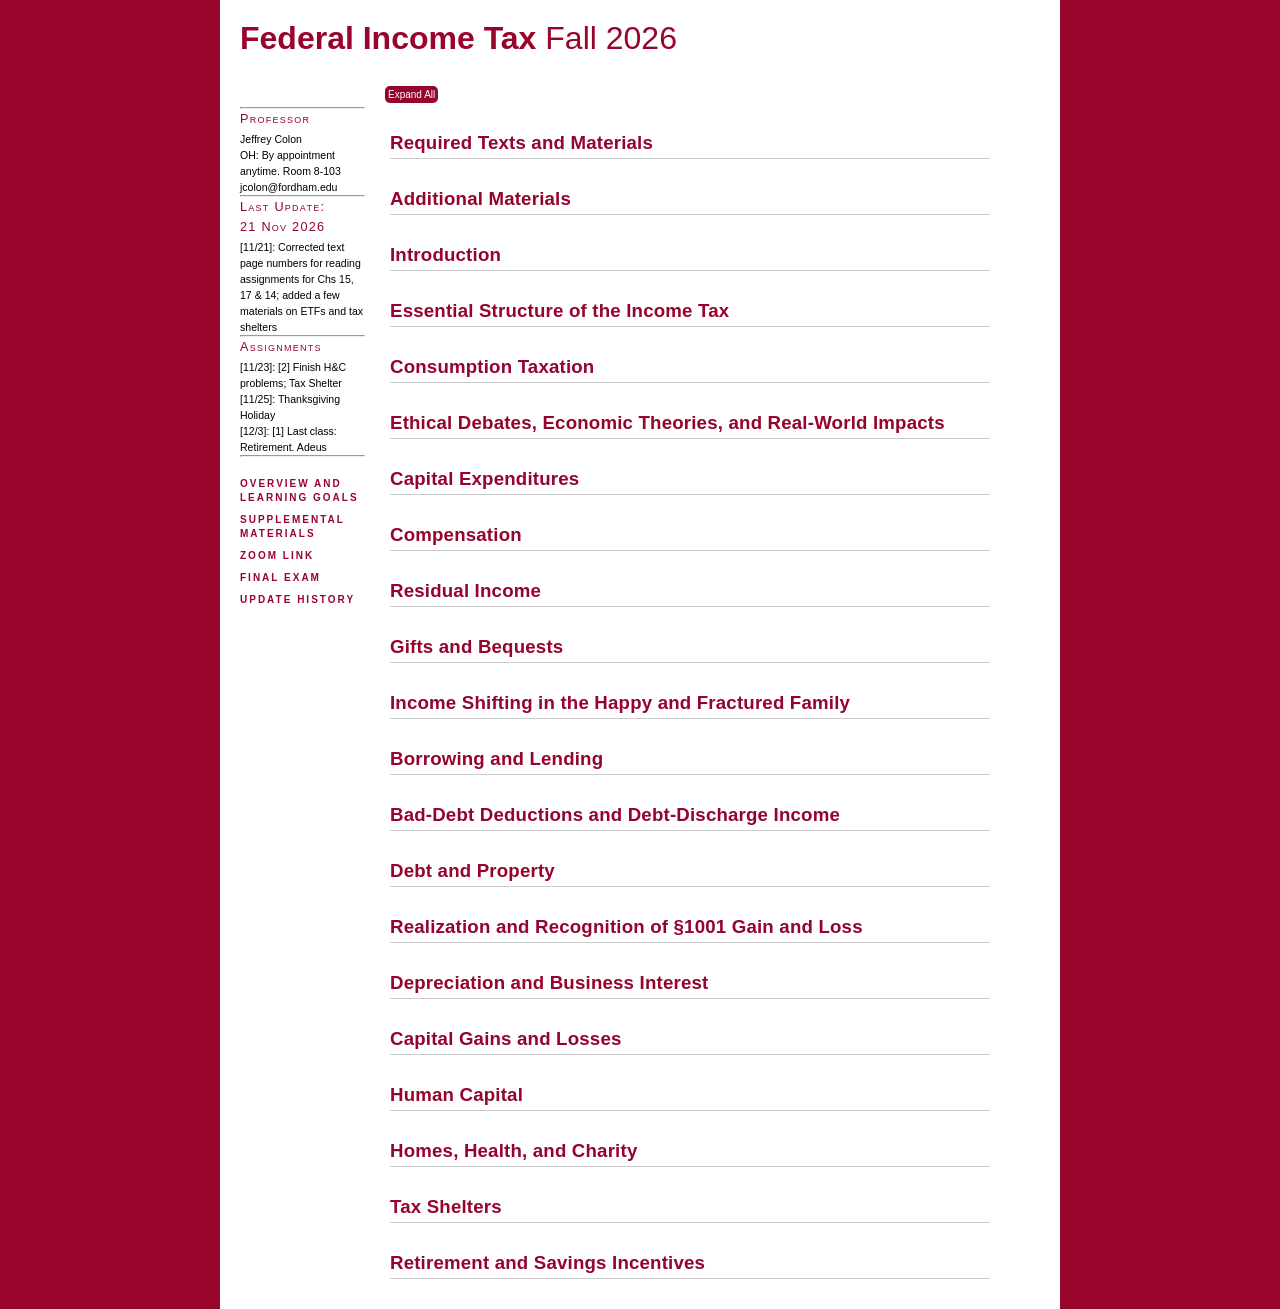
<file: indexBfRevNov26.html>
<!DOCTYPE HTML>
  <html>
    <head>
      <title>Federal Income Tax 2026</title>
      <link href="global.css" type="text/css" rel="stylesheet">
      <style type="text/css">
    </style>
    
    <style>
      .reading {
          display: none;
      }
  
      h3 {
          cursor: pointer;
      }
   
   
      #toggle-all {
            margin-left: 20px;
            padding: 3px 3px;
            font-size: 10px; 
            background-color: #94042c;
            color: white;
            border: none;
            border-radius: 5px;
            cursor: pointer;
        }

        #toggle-all:hover {
            background-color: #94042c;
        }

   
   </style>

  
  </head>

<body>

<div class="content">
 <div class="title">
   <strong>Federal Income Tax</strong> Fall 2026
  </div>
  <br>
  
  <div class="sidebar">
        
    <div>
      <hr>
      <h1>Professor</h1>
      <small>Jeffrey Colon</a>
        <br>
      OH: By appointment anytime.
      Room 8-103
      jcolon@fordham.edu
      </small>
        <br>
        <hr>
      <h1>Last Update: 
        <br>21 Nov 2026</h1>  
        <small>
        
        [11/21]: Corrected text page numbers for reading assignments for Chs 15, 17 & 14; added a few materials on ETFs and tax shelters
        </small>
          
        <hr>      
      <h1>Assignments</h1>
        <small>
              
          
          [11/23]: [2] Finish H&C problems; Tax Shelter
            <br>
          [11/25]: Thanksgiving Holiday 
            <br>
          [12/3]: [1] Last class: Retirement.  Adeus
        </small>                  

        
      <hr>
      
    </div>
 
    <div data-spy="affix" data-offset-top="500" class="navbar affix-top">
      <div class="affix-child">
        <b> Something Extra</b>
      </div>
      <ul class="menu nav">
        <li class="active">
          <a href="overview.html"> <strong>Overview and Learning Goals</strong></a>
        </li>
        <li>
          <a href="extraresources.html"><strong>Supplemental Materials</strong></a>
        </li>
        <li>
          <a href="zoomlinks.html"><strong>Zoom link</strong></a>
        </li>
        
        <li>
          <a href="finalexam.html"><strong>Final Exam</strong></a>
        </li>

        <li>
          <a href="updatehistory.html"><strong>Update History</strong></a>
        </li>

      </ul>
    </div>


  </div>
   
  <button id="toggle-all">Expand All</button>

  <div class="article">

    <h3>Required Texts and Materials</h3>
    <ul class="reading">
      <li> Geier & Ricks, <em><a href="Geier-Ricks-Tax-11thEd-2025.pdf">U.S. Federal Income Taxation of Individuals</em> (2025)</a> (FIT).  The book is free!  Students may find useful to print it out and perhaps have it spiral bound.
          <ul>
            <li>Here's a <a href="https://docs.google.com/spreadsheets/d/1Tv4eVayvP6H67fetEHwWqNyU2NQYkloZyrz1DYq6rKU/edit?usp=sharing">spreadsheet </a>to note any errata.</li>
          </ul>  

      
      <li>The Code and Regs we'll be using this semester are here:  <a href="FIT CodeRegs 6Jan26.pdf">2026 FIT Code and Regs </a>, which is current through June 2026.  I recommend that you print it out (it's around 220 pages) and perhaps spiral bind it and keep it next to you to mark up during class and while doing the problems and readings.  You are welcome to use a commercial printed version, such as Foundation Press or CCH, which I prefer.  If you opt for a printed version, make sure that it reflects the OBBBA changes in 2025. </li> 
      
      <li>The Code and Regs are available on line at <a href="https://www.taxnotes.com/research">Tax Materials</a>. This is a fantastic free database of fundamental tax materials. On the Supplemental Materials, I show how to make a bookmark that will take you directly to the appropriate code or regulation section. All relevant tax materials are also available on BLaw, WL, Lexis, or Vital Law.</li>
     
      <li>Here is the <a href="FITCodeAndRegSections.xlsx">spreadsheet </a>listing the Code and Regs sections that was used to generate the class Code & Regs and the webpage of <a href="https://www.lawskypracticeproblems.org/codeandregs">Sarah Lawsky (Code & Regs) </a>where you can create you own.  Note, if the pdf exceeds 450 pages, the software will not generate footers with the applicable section numbers, which can make it difficult to figure where you are.</li>
      
      <li>For each topic, first read <em>FIT</em> and then any additional readings and problems.  Use the slides to focus on the important materials that we'll cover during the lectures.  Unless otherwise specified, you should do all of the problems in FIT, which I'll supplement with additional problems throughout the semester.</li> 

      <li>An interesting podcast on the use of AI by a large, NY law firm (Lowenstein): <a href="https://podcasts.apple.com/us/podcast/why-ai-might-actually-create-more-work-for-lawyers/id1056200096?i=1000776561632">AI and Lawyers</a> (July 2026)</li></li>

     
     
    </ul>
 
    <h3>Additional Materials</h3>

    <ul class="reading">  
     Below are additional readings and materials to which we'll refer throughout the semester.  This list may be updated during the semester, if necessary.
       <br>
        <ul>
          <li>  <a href="https://taxlawcenter.org/the-federal-tax-system-explained"> Fed. Tax System Explained (NYU)</a></li>
          <li><a href="https://www.irs.gov/newsroom/understanding-irs-guidance-a-brief-primer">Primer on IRS Guidance</a></li>
          <li><a href="https://taxlawcenter.org/tealbook/policy-options">Options to Broaden the Tax Base (NYU)</a></li>
          <li><a href="https://taxfoundation.org/tax-reform-guide/">Option to Reform America's Tax Code (Tax Foundation)</a></li>
          <li><a href="https://www.irs.gov/newsroom/irs-releases-tax-inflation-adjustments-for-tax-year-2026-including-amendments-from-the-one-big-beautiful-bill">Inflation adjustments for 2026 (abridged list)</a>; <a href="https://www.irs.gov/pub/irs-drop/rp-25-32.pdf">Rev. Proc. 2025-32 (unabridged list)</a></li>
          <li><a href="2025 1040.pdf"> Form 1040 (2025)</a></li>
          <li><a href="2025 Schedule 1-A.pdf">Form 1040 Schedule 1</a> (additional income and adjustments) </li>
          <li><a href="2025 Schedule 2.pdf">Form 1040 Schedule 2</a> (additional taxes)</li>
          <li><a href="2025 Schedule 3.pdf">Form 1040 Schedule 3</a> (additional credits and payments)</li>
          <li><a href="https://www.irs.gov/forms-pubs/schedules-for-form-1040">Additional 1040 Schedules</a> (A, B, C, etc.)</li>
          <li><a href="Britney Spears TC Edited.pdf">Tax me baby one more time</a>. Britney Spear's 2025 Tax Court petition. </li>
          <!-- <li><a href="Ways and Means Tax Proposals 18Jan25">Ways and Means Revenue Estimates for Tax Proposals (Jan 2025)</a></li> -->
        </ul>
    
    
     <!-- table id="homeworks"> 
         <tr>
            <td> Homework </th>
            <td> Due Date</th>
            <td colspan="3">Solutions</th>
            </tr>
          <tr>
            <td><a href="https://www.irs.gov/newsroom/understanding-irs-guidance-a-brief-primer">Primer on IRS Guidance</a></td>
            <td><a href="https://www.irs.gov/pub/irs-pdf/f1040.pdf"> Form 1040 (2023)</a></td>
            <td><a href="https://www.irs.gov/pub/irs-pdf/f1040s1.pdf">Form 1040 Schedule 1 </a> </td>
            
          </tr>
      </table>    -->     
    </ul> 
    

   <h3>Introduction</h3>

    <ul class="reading">  
      <li>
          <small>FIT:</small> Introduction (skim lightly),
          
          <small class="pull-right">
            <a href="slides/FIT_Intro_2026F.pptx" class="link link-slides">Slides</a>  
          </small>
          
          but substitute this brief description of <a href="Loper Excerpt.pdf">Loper Bright v. Raimondo (S. Ct. 2024)</a> for the discussion of <em> Chevron</em> on pp. xxv-xxvi.  For the truly ambitious, here's the unabridged case: <a href="https://www.taxnotes.com/tax-notes-today-federal/litigation-and-appeals/supreme-court-overrules-chevron/2024/07/01/7kdy7">Loper Bright Enterprises Inc. v. Raimondo</a>, 144 S. Ct. 2244 (2024).  This case potentially promises a lifetime of future tax litigation.
      </li> 

      <li>Skim very lightly Britney's Tax Court petition under Additional Materials</li>
       
      <li>
        <small>CODE & REGS</small>:
        7805(a), (b), and (e); 1502; 7701(a)(1) and (3); 301.7701-3(a) and (b)(1)(ii) (all skim only)
      </li> 

      </li>
    </ul> 

   <h3>Essential Structure of the Income Tax</h3>
       <ul class="reading">  
          <li>
            <small>FIT</small>: Ch. 1, but pp. 32-43 skim only
            <small class="pull-right">
              <a href="slides/FIT_StructureIncomeTax_2026F.pptx" class="link link-slides">Slides</a>  
            </small>  
          
            <ul>
              <li>Because this chapter presents an overview of many of the topics that we'll cover this semester, it can be a bit of a slog.  But don't despair, as we have the entire course to fill in the details.  I recommend coming back and reviewing this chapter, especially Part A, throughout the semester. </li>

              <li>We cover problems on pp. 24-25 after slide 13.</li>

              <li>For the rate tables on p. 31 and problem 1 on p. 43, substitute the inflation adjusted rates in Rev. Proc. 2025-32 under additional materials (or the slides).  For prob. 2 on p. 44, read &sect;170(b)(1)(G)(iii)(I) and &sect;170(p).  </li>

  

            </ul>
                
              <li>
                <small>CODE & REGS</small>: 1(a) and (c); 61(a)(1)-(14); 61(a); 61(a)(1), (2), (3), (4), and 17; 63(a), (b) (c)(7), (d), (3); 67(a), (b), and (g); 161; 165(a) and (c); 167(a); 262(a); 263(a)(1) and (2); 1001(a) and (b); 1011(a); 1012(a); 1211(b); 1221 and 1222. All are skim lightly but should be referred to when doing the problems.  We'll revisit these provisions later in the semester.
              </li>

           
          
          <li>
            <small>ADDITIONAL READINGS & MATERIALS</small>
              <ul>
                <li>Skim Form 1040 and Schedules 1-3 </li>
              </ul>
          </li>
          
        </ul>

      <h3>Consumption Taxation</h3>

            <ul class="reading">  
            <li>
                <small>FIT:</small> Ch. 2
                    <small class="pull-right">
                    <a href="slides/FIT_ConsumptionTaxes_2026F.pptx" class="link link-slides">Slides</a>  
                </small>
              
              <li>
                <small>CODE & REGS:</small> 103; 163(a), (d)(1) and (k); 179(a); 121(a), (b)(1) and (2); 219(a); 265(a)(2); 408A(c)(1); 530A; 1014(a)(1).  All are skim very lightly as we'll come back to them later in the semester.
              </li>
          </ul> 

         
        
      
    <h3>Ethical Debates, Economic Theories, and Real-World Impacts</h3>

      <ul class="reading">  
          <li>
              <small>FIT:</small> Ch. 3: Focus on pp. 62-65; pp. 69-70 (overview of progression of tax rates over time; skim lightly); pp. 72-81 (skim the charts, some of which are updated in the slides); 82-85 (to Fairness & Wage Tax); 89; and 99-103 (tax expenditures).
                  <small class="pull-right">
                  <a href="slides/FIT_EthDebate_2026F.pptx" class="link link-slides">Slides</a>  
              </small>
       

            <ul>
              <li>This chapter covers a lot of tax policy issues, many of which are subject to fierce debates.  We won't have time to cover all of the topics in great detail.  If these topics interest you, I recommend taking the Tax Policy class, which is offered each year.</li>
            </ul>
  
          <li> <small>CODE & REGS</small>
            
          <li><small>ADDITIONAL READINGS</small>: 
            <ul>
              <li>Some of issues relating to the distribution of wealth and tax liabilities, including issues on how to measure income and taxes, are covered very clearly in this recent JCT report, <a href="JCT_47_24 High Income Taxpayers.pdf">Present Law and Background on the Income Taxation of High Income and High Wealth Taxpayers</a>, JCX-47-24 (Sept. 10, 2024).  Please just skim the tables.  
              <li> <a href="US Taxes Too High Or Too Low Choose Your Chart.pdf">Are Americans Overtaxed? (BB Jan 2025)</a>
            </ul>
          
           
      </ul> 


    <h3>Capital Expenditures
      </h3>

      <ul class="reading">  
       <li>
          <small>FIT:</small> Ch. 4
              <small class="pull-right">
              <a href="slides/FIT_CapExpend_2026S.pptx" class="link link-slides">Slides</a>  
          </small>
       
       <li><small>CODE & REGS:</small> 162(a); 212; 263(a)(1); 263A(a) and (b); 1.263(a)-1(a), (d), and (f); 1.263(a)-2(d)(1), (e)(1), (f)(1) and (2)(iii); 1.263(a)-3(d), (h)(1), (i)(1), (j)(1), (k)(1), and (l)(1); 1.263(a)-4(b)(1) and (3), (c), (d)(2), (d)(3), (d)(4), (e)(4)(iii), (f)(1) and (8); 1.263-5(a)(1)-(10).  The list is a bit long, but you only need to skim the listed regs.

        <li>Here is a pdf of the <a href="263 Regulations.pdf">263 Regulations </a>in all of their glory.  The software used to generate the Code & Regs doesn't permit choosing subparagraphs of the regulations, and given their length, it can't generate a footer with the page numbers and section numbers.  You may wish to separate the particular provisions we cover in class and manually insert them in your Code & Regs.</li>
       
       <li><small>ADDITIONAL READINGS</small>
          <ul>
            <li><a href="https://www.taxnotes.com/research/federal/irs-guidance/revenue-rulings/indopco-decision-doesnt-affect-deductibility-of-advertising-costs/dgn2?highlight=92-80">Rev. Rul. 92-80</a></li>
            <li><a href="https://www.taxnotes.com/research/federal/irs-guidance/revenue-rulings/indopco-does-not-affect-training-costs/dgxk?highlight=96-62">Rev. Rul. 96-62</a></li>
          </ul>
      
      
      </ul>


    <h3>Compensation</h3>

    <ul class="reading">  
     <li>
        <small>FIT:</small> Ch. 5
            <small class="pull-right">
            <a href="slides/FIT_Compensation_2026S.pptx" class="link link-slides">Slides</a>  
        </small>
      
      <li>   
        <small>CODE & REGS</small>: 61(a)(1); 83(a), (b), (c), and (h); 102(c); 119(a) and (b); 132(a)-(f), h(2)(A) and h(3), and j(1); 224; 225; 1.61-2(a)(1), (d); 1.83-7(a); all of the 132 regulations cited in the problems on pp. 140-142; 
       
      <li>
        <small>ADDITIONAL READINGS</small>: 
          <ul> 
            <li><a href="https://www.taxnotes.com/research/federal/irs-guidance/notices/guidance-provided-tip-overtime-income-deductions-2025/7t9d6">Rev. Proc. 2025-69 </a>, which provides guidance on determining and reporting tips and overtimes under &sect&sect224 and 225.  Skim lightly only as it could be useful to assist any friends or family receiving tips or overtime.

          </ul>
    </ul> 

   <h3>Residual Income</h3>

    <ul class="reading">  
     <li>
        <small>FIT:</small> Ch. 6
            <small class="pull-right">
            <a href="slides/FIT_Residual_Income_2026F.pptx" class="link link-slides">Slides</a>  
        </small>
      
      <li>   
        <small>CODE & REGS:</small> 61; 109; 1019
       
      <li>
        <small>ADDITIONAL READINGS:</small>
        <ul>
          <li><a href="https://www.prnewswire.com/news-releases/distinctive-assets-once-again-celebrates-hollywoods-biggest-night-with-its-legendary-everyone-wins-nominee-gift-bags-302700642.html">Oscar freebie bag items</a>For 2026, the Oscar freebie bag is worth 360k</li>
          <li><a href="Sherrif Inmate Food.pdf">Sheriff's use of inmate food fund is taxable income</a></li>
          <li><a href="https://www.taxnotes.com/research/federal/court-documents/court-opinions-and-orders/supreme-court-upholds-mandatory-repatriation-tax-moore/7kd4v">Moore v. US</a> 602 U.S. 572 (2024)</li>
        </ul>
    </ul> 

  <h3>Gifts and Bequests</h3>

    <ul class="reading">  
     <li>
        <small>FIT:</small> Ch. 7
            <small class="pull-right">
            <a href="slides/FIT_GiftBequest_2026S.pptx" class="link link-slides">Slides</a>  
        </small>
      
      <li>   
        <small>CODE & REGS:</small>101(a), (c), and (g)(1); 102; 1014(a); 1015(a); 1041(a) and (b) 

      
       
      <li>
        <small>ADDITIONAL READINGS:</small>
        <ul>
          <li><a href="Sugar Daddies.pdf"> Tax Issues of Sugar Daddy Relationship</a> </li>
          
          <li><a href="propublica.org-How Harlan Crow Cut His Taxes With Clarence Thomas Cruises  ProPublica.pdf">Gift Tax Issues of Justice Thomas</a></li>

          <li>Recent TC gift case<a href="https://www.casemine.com/judgement/us/6098db734653d030f4640555">, Pesante v. CIR</a>, Bench Opinion, (2021)</li> (skim only).

          <li><a href="PLR 7004070461A.docx">PLR 7004070461A</a> Taxation of receipts from panhandling</li>

          <li><a href="https://www.taxnotes.com/research/federal/court-documents/court-opinions-and-orders/earnings-from-street-hustling-is-self-employment-income/1q3l6?highlight=panhandling">Basada v. CIR (TC Mem. 1998-144)</a> What if panhandling is part of other street hustling activities such as pimping and gambling?</li>

          <li> <a href="CRS Estate and Gift.pdf">Overview of G&E Tax</a>.  Notice how few people this affects.  Trusts are discussed on pp. 18-20.  Skim lightly only.      
        </ul>
          
    </ul>   
  
  <h3>Income Shifting in the Happy and Fractured Family</h3>

      <ul class="reading">  
       <li>
          <small>FIT:</small> Ch. 8
              <small class="pull-right">
              <a href="slides/FIT_IncomeShifting_2026F.pptx" class="link link-slides">Slides</a>  
          </small>
        
        <li>   
          <small>CODE & REGS:</small>1(a)-(e) (skim rate schedules), 1(g) (skim very lightly); Note: all the trust provisions are skim lightly only, but you should refer to them to answer the problems on pp. 220-221, 671; 673(a); 674(a); 675 (skim lightly); 676(a); 1041; <a href="https://www.taxnotes.com/research/federal/cfr26/301.7701-18">301-7701-8 </a> (definition of husband and wife for federal tax purposes)
         
        <li>
          <small>ADDITIONAL READINGS</small>
      </ul>     

  <h3>Borrowing and Lending</h3>

      <ul class="reading">  
       <li>
          <small>FIT:</small> Ch. 9
              <small class="pull-right">
              <a href="slides/FIT_BorrowLend_2026F.pptx" class="link link-slides">Slides</a>  
          </small>
        
        <li>   
          <small>CODE & REGS:</small>61(a)(4); 72(a)(1),(b)(1), (b)(3)(A), (e)(4)(A), (t)(1) and (2); 163(e); 1.263(a)-4(d)(2)(i)(B) and (d)(2)(vi); 1272(a)(1); 1341; 7872 (just subsections covered in class and readings)
         
        <li>
          <small>ADDITIONAL READINGS</small>
            <ul>
              <li><a href="Tunkle v CIR 2026.pdf">Tunkle v. CIR</a> (2026)</a> (recent case involving the former Sec. of the Treasury)</li>
              <li><a href="https://www.taxnotes.com/research/federal/court-documents/court-opinions-and-orders/tax-court-decision-vacated-hyatt-loyalty-program-case/7vrcn">Hyatt Corp. v CIR</a> (7th Cir. 2026) (claim of right issue)</li>
            </ul>


      </ul>     

    <h3>Bad-Debt Deductions and Debt-Discharge Income</h3>

      <ul class="reading">  
       <li>
          <small>FIT:</small> Ch. 10
              <small class="pull-right">
              <a href="slides/FIT_BadDebt_COD_2025S.pptx" class="link link-slides">Slides</a>  
          </small>
        
        <li>   
          <small>CODE & REGS: 108 (just subsections covered in class), 1017</small>
         
        <li>
          <small>ADDITIONAL READINGS</small>
      </ul>     


    <h3>Debt and Property</h3>

      <ul class="reading">  
       <li>
          <small>FIT:</small> Ch. 11
              <small class="pull-right">
              <a href="slides/FIT_DebtandProperty_2026S.pptx" class="link link-slides">Slides</a>  
          </small>
        
        <li>   
          <small>CODE & REGS:</small>108(c), (e)(5); 1001(b); 1.1001-2(a)(1) and (2); 1.1001-2(c), Examples 7 (recourse) and 8 (nonrecourse)
         
        <li>
          <small>ADDITIONAL READINGS</small>
      </ul> 

    <h3>Realization and Recognition of §1001 Gain and Loss</h3>

      <ul class="reading">  
       <li>
          <small>FIT:</small> Ch. 12
              <small class="pull-right">
              <a href="slides/FIT_NonrecognitionGL_2026S.pptx" class="link link-slides">Slides</a>  
          </small>
        
        <li>   
          <small>CODE & REGS:</small>1001(a)-(d); 1031(a)-(d); 1033(a)(1), (2)(A) and (B), 1033(b)(1) and (2), 1033(e); 1223(1) and (2); 1.1031(d)-2, Exs. 1 and 2 (covers the rules for transfers and receipt of encumbered property--a bit tricky)
         
        <li>
          <small>ADDITIONAL READINGS</small>
            <ul>
              <li> <a href="https://www.americanbar.org/groups/real_property_trust_estate/resources/real-estate/1031-exchange/?login">Overview of 1031</a>.  ABA overview of 1031 exchanges.</li>
            
              <li><a href="https://www.taxnotes.com/tax-notes-today-federal/capital-gains-and-losses/irs-extends-replacement-period-livestock-sold-due-drought/2026/09/16/7wpbc">Replacement Period for Livestock</a></li>

              <li><a href="https://www.taxnotes.com/tax-notes-today-federal/charitable-giving/couples-casualty-loss-charitable-reservist-deductions-denied/2026/09/24/7wq2t">Williams v. CIR</a> (TC 2026). How not to obtain a casualty loss deduction (skim lightly) </li>


            </ul>
      </ul> 

    <h3>Depreciation and Business Interest</h3>

      <ul class="reading">  
       <li>
          <small>FIT:</small> Ch. 13
              <small class="pull-right">
              <a href="slides/FIT_DepreciationBusInt_2026F.pptx" class="link link-slides">Slides</a>  
          </small>
        
        <li>   
          <small>CODE & REGS: 163(j) (skim only); 167(a) and (c); 168(a)-(e); 179(a), (b)(1)-(3), (d)(1), (e); 280F; 1016(a)(2)</small>
         
        <li>
          <small>ADDITIONAL READINGS</small>
            <ul>
              <li> Note: some of the limits under 179, 280F have been modified since the book was published. Pls check the spreadsheet for the new numbers.</li>
              <li> <a href="https://www.irs.gov/pub/irs-drop/n-26-11.pdf">Notice 2026-11</a> (interim guidance on 168(k)) The lightest of skim</li> 
            </ul>
      </ul> 


    <h3>Capital Gains and Losses</h3>

      <ul class="reading">  
       <li>
          <small>FIT:</small> Ch. 14, skip 408-409 (1212(b) carryover rule)
              <small class="pull-right">
              <a href="slides/FIT_CapitalGainsLosses_2026S.pptx" class="link link-slides">Slides</a>  
          </small>
        
        <li>   
          <small>CODE & REGS: 1(h); 1221; 1231, 1245, 1250; and 1411</small>
         
        <li>
          <small>ADDITIONAL READINGS</small>
            <ul>
              <li> <a href="History of Adjusting Basis for Inflation Mar 2026.pdf">Brief history of adjusting basis for inflation</a> (Mar. 2026)</li>
              <li> <a href="Real Estate Recapture Mar 2026.pdf"> Discussion of some of the tax issues of real estate investing, including depreciation and capital gains.</a> (Mar. 2026)</li>
            </ul>
      </ul> 

   

  <h3>Human Capital</h3>

       <ul class="reading">  
       <li>
          <small>FIT:</small> Ch. 16
              <small class="pull-right">
              <a href="slides/FIT_HumanCapital_2026F.pptx" class="link link-slides">Slides</a>  
          </small>
        
        <li>   
          <small>CODE & REGS: 117; 127; 25A; 104(a)(2); 221; 1.162-5(a)</small>
         
        <li>
          <small>ADDITIONAL READINGS</small>
            <ul>
              <li><a href="https://www.taxnotes.com/taxpractice/individual-income-taxation/settlement-proceeds-taxable-lack-claimed-injury-or-sickness/2025/10/06/7t29w">Fortune-Paladino v. CIR</a>T.C. Memo. 2025-101 (2025) (taxation of settlement proceeds for emotional distress)</li>
              <li><a href="https://www.irs.gov/publications/p970.html">IRS Pub. 970: Tax Benefits for Education (2025)</a></li>
              <li><a href="Students Loans NYT Apr 2026.pdf">NYT Article (Apr 2026) on the non-payment of students loans and the limits of qualified scholarships for one Princeton student </a> </li>
            </ul>
      </ul> 

  <h3>Homes, Health, and Charity</h3>

      <ul class="reading">  
      <li>
         <small>FIT:</small> Ch. 17: skip 522-524
             <small class="pull-right">
             <a href="slides/FIT_HomeHealthCharity_2026F.pptx" class="link link-slides">Slides</a>  
         </small>
       
       <li>   
         <small>CODE & REGS: 36B (skim); 105(b) and 106; 121; 125(d), (f) and (i); 163(h)(3); 165(c)(3) and (h); 170(a), (b)(1)(A)(ii), (b)(1)(B), (b)(1)(C)(i), (b)(1)(I), (e)(1)-(3), 170(p); 213; 223 (skim); 1.170A-1(c)(1)</small>
        
       <li>
         <small>ADDITIONAL READINGS</small>
          <ul>
            <li><a href="https://www.irs.gov/pub/irs-wd/202505002.pdf">PLR 202505002</a> (deductibility of of IVF procedures, gestational surrogacy)</li>
            <li><a href="HSAs Tax-Friendly Adventure Vehicle.pdf"> HSAs as investment accounts</a>.  This is probably not what Congress intended.</li>
            <li><a href="How to Get All the Tax Benefits From Your Health-Savings Account - WSJ.pdf">Benefits of HSAs</a> (WSJ 2026)</li>
            <li><a href="https://www.taxnotes.com/tax-notes-today-federal/charitable-giving/failure-get-qualified-appraisals-excused-deduction-dispute/2025/04/10/7ryq7">WT Art Part. v. CIR, TC Memo 2025-30</a>  (skim very lightly; illustrates the administrative challenges and hurdles of large art donations). </li>
            <li><a href="Murphy Hollow TC 2026.pdf">Murphy Hollow v. CIR</a> (TC Mem. 2026) (just skip the first two pages)</li>
          </ul>
     </ul> 

  <h3>Tax Shelters</h3>

     <ul class="reading">  
      <li>
         <small>FIT:</small> Ch. 15: pp. 444-451, 459-463 (skim lightly only); 463-473
             <small class="pull-right">
             <a href="slides/FIT_TaxShelters_2026S.pptx" class="link link-slides">Slides</a>  
         </small>
       
       <li>   
         <small>CODE & REGS:  163(d); 461(l); 465(a)(1), (b)(5), (b)(6); 469(a)(1)(A), (a)(2), (b), (c)(7), (e)(1), (g), (i); </small>
        
       <li>
         <small>ADDITIONAL READINGS</small>
            <li>ETFs have recently become a vehicle for massive tax sheltering transactions.  The tax gambit is discussed in this BB article <a href="Capital Gains Vanish Into Black Holes.pdf"> Capital Gains vanish into Black Holes</a>.  The IRS, employing sub. v. form arguments, recently responded to these transactions in <a href="https://www.irs.gov/pub/irs-drop/rr-26-20.pdf">Rev. Rul. 2026-20</a> (skim only).  Here's a detailed discussion of the 351 transactions and the IRS response: <a href="351 TNotes Sheppard 2026.pdf">No Substance in 351 Conversions</a>. Here are some <a href="slides/ETFs In-Kind Redemptions Swap Funds.pptx"> slides </a> that we'll use to cover this material. 
     </ul>    

 <h3>Retirement and Savings Incentives</h3>

     <ul class="reading">  
      <li>
         <small>FIT:</small> None
             <small class="pull-right">
             <a href="slides/FIT_RetirementPlans_2026S.pptx" class="link link-slides">Slides</a>  
         </small>
       
       <li>   
         <small>CODE & REGS:  530A [More coming] </small>
        
       <li>
         <small>ADDITIONAL READINGS</small>
          <ul>
            <li><a href="https://www.plansponsor.com/maximum-benefit-and-contributions-limits-table-2027/?utm_source=newsletter&utm_medium=email&utm_campaign=Newsdash">2027 Contribution Limits</a> Skim only</li>
            <li><a href="2026_Retirement_Accounts_19Apr26.xlsx">Retirement Accounts Spreadsheet</a> </li>
            <li><a href="Traditional or Roth WSJ.pdf">Roth or Regular IRA</a> (WSJ 2026)</li> 
            <li><a href="https://www.irs.gov/publications/p590a">IRS Publication on (all types of) IRAs</a> </li>
            <li><a href="https://www.napa-net.org/news/2024/5/court-backs-401k-beneficiary-designation-estate-claim/">P&G v. Rolison (2026)</a>Be careful with your beneficiary designations</li>
            <li>Trump Accounts: <a href="Trumps Account Gertsner.pdf">Driver behind Trump Accounts</a>; <a href="Trump Accounts Tax-Free Nest Eggs WSJ.pdf">Potential LT Benefits of Trump Accounts</a> (WSJ 2026); <a href="Trump Account Baldrige 20226.pdf">Trump Account vs Taxable Account</a>
            
            </li>
          
          
          </ul>
     </ul>   









<script>
  document.addEventListener('DOMContentLoaded', function () {
      var headings = document.querySelectorAll('h3');
      var readingLists = document.querySelectorAll('.reading');
      var toggleAllButton = document.getElementById('toggle-all');

      var allExpanded = false;  // Track whether all sections are currently expanded or collapsed

      headings.forEach(function (h3) {
          h3.addEventListener('click', function () {
              var readingList = this.nextElementSibling;
              readingList.style.display = readingList.style.display === 'none' ? 'block' : 'none';
          });
      });

      toggleAllButton.addEventListener('click', function () {
          allExpanded = !allExpanded;  // Flip the current state

          readingLists.forEach(function (list) {
              list.style.display = allExpanded ? 'block' : 'none';
          });

          toggleAllButton.textContent = allExpanded ? 'Collapse All' : 'Expand All';
      });
  });
</script>



</body>
</html>
</file>
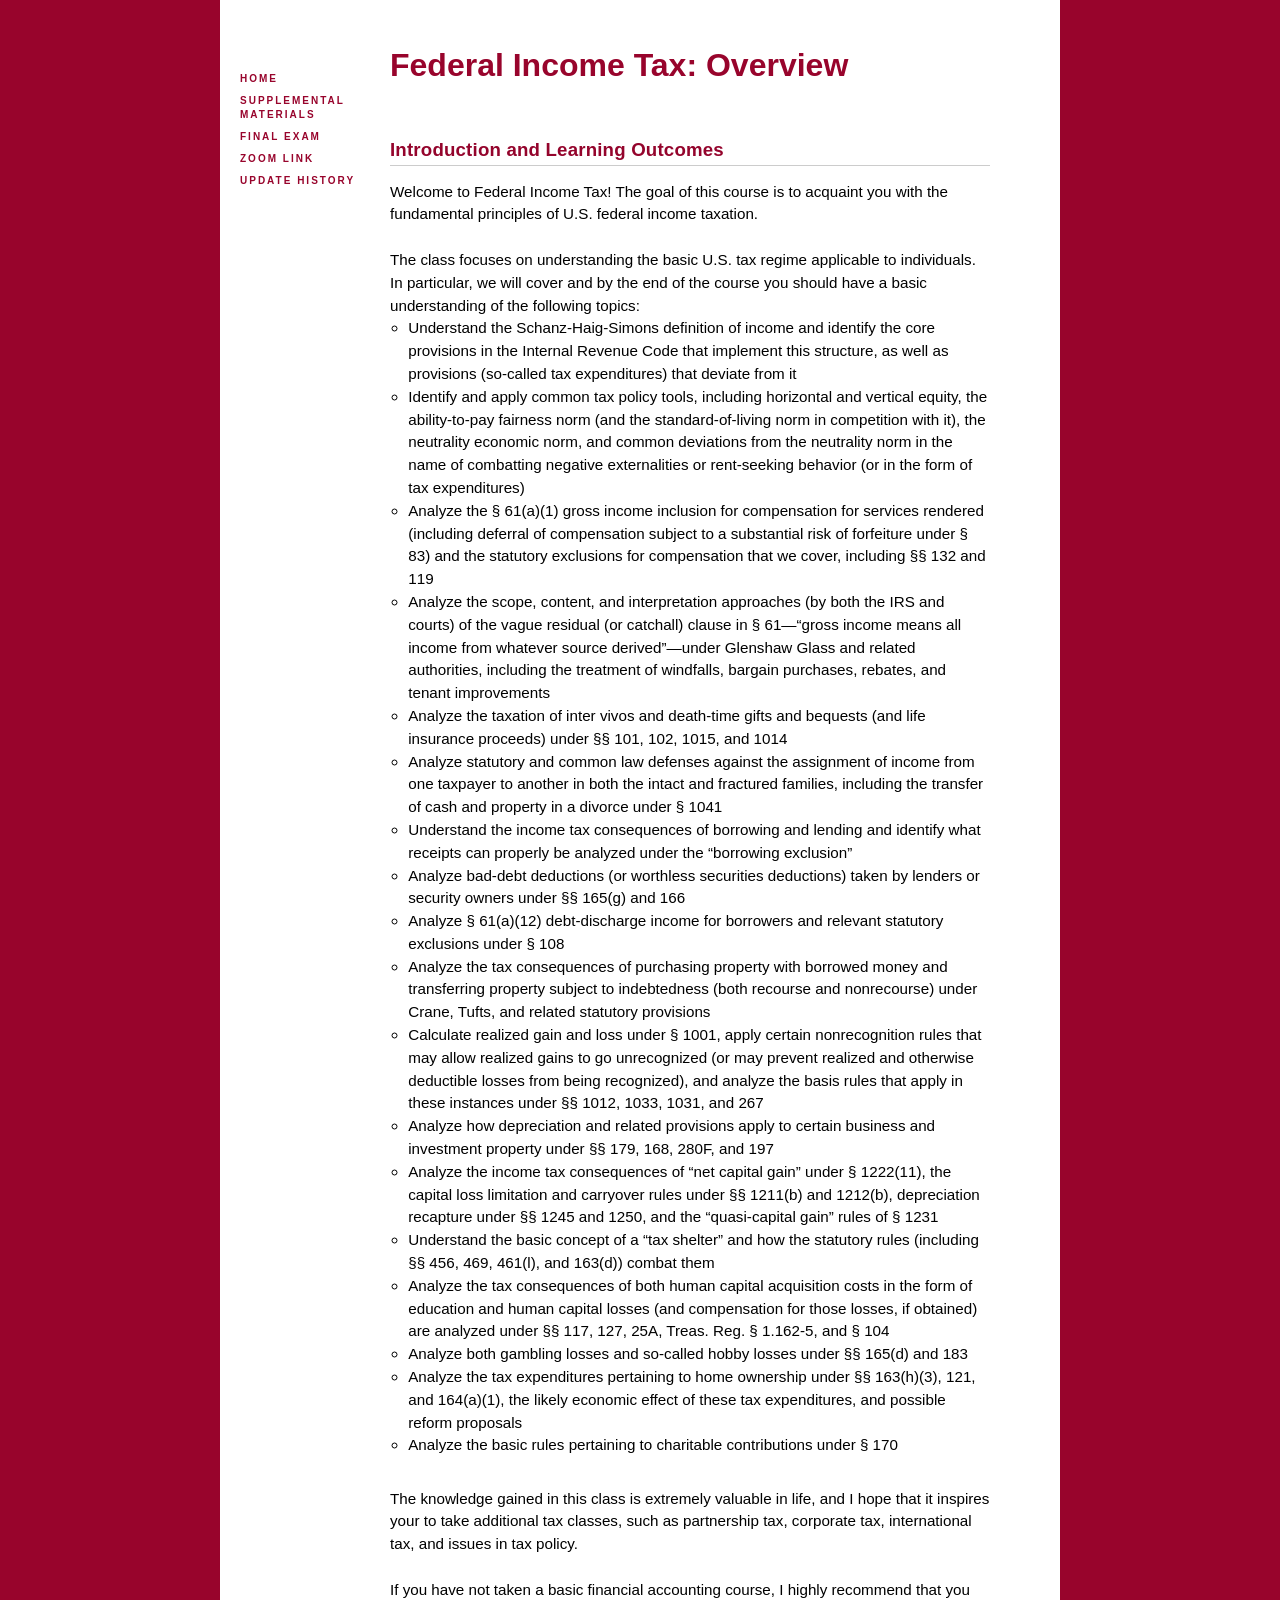
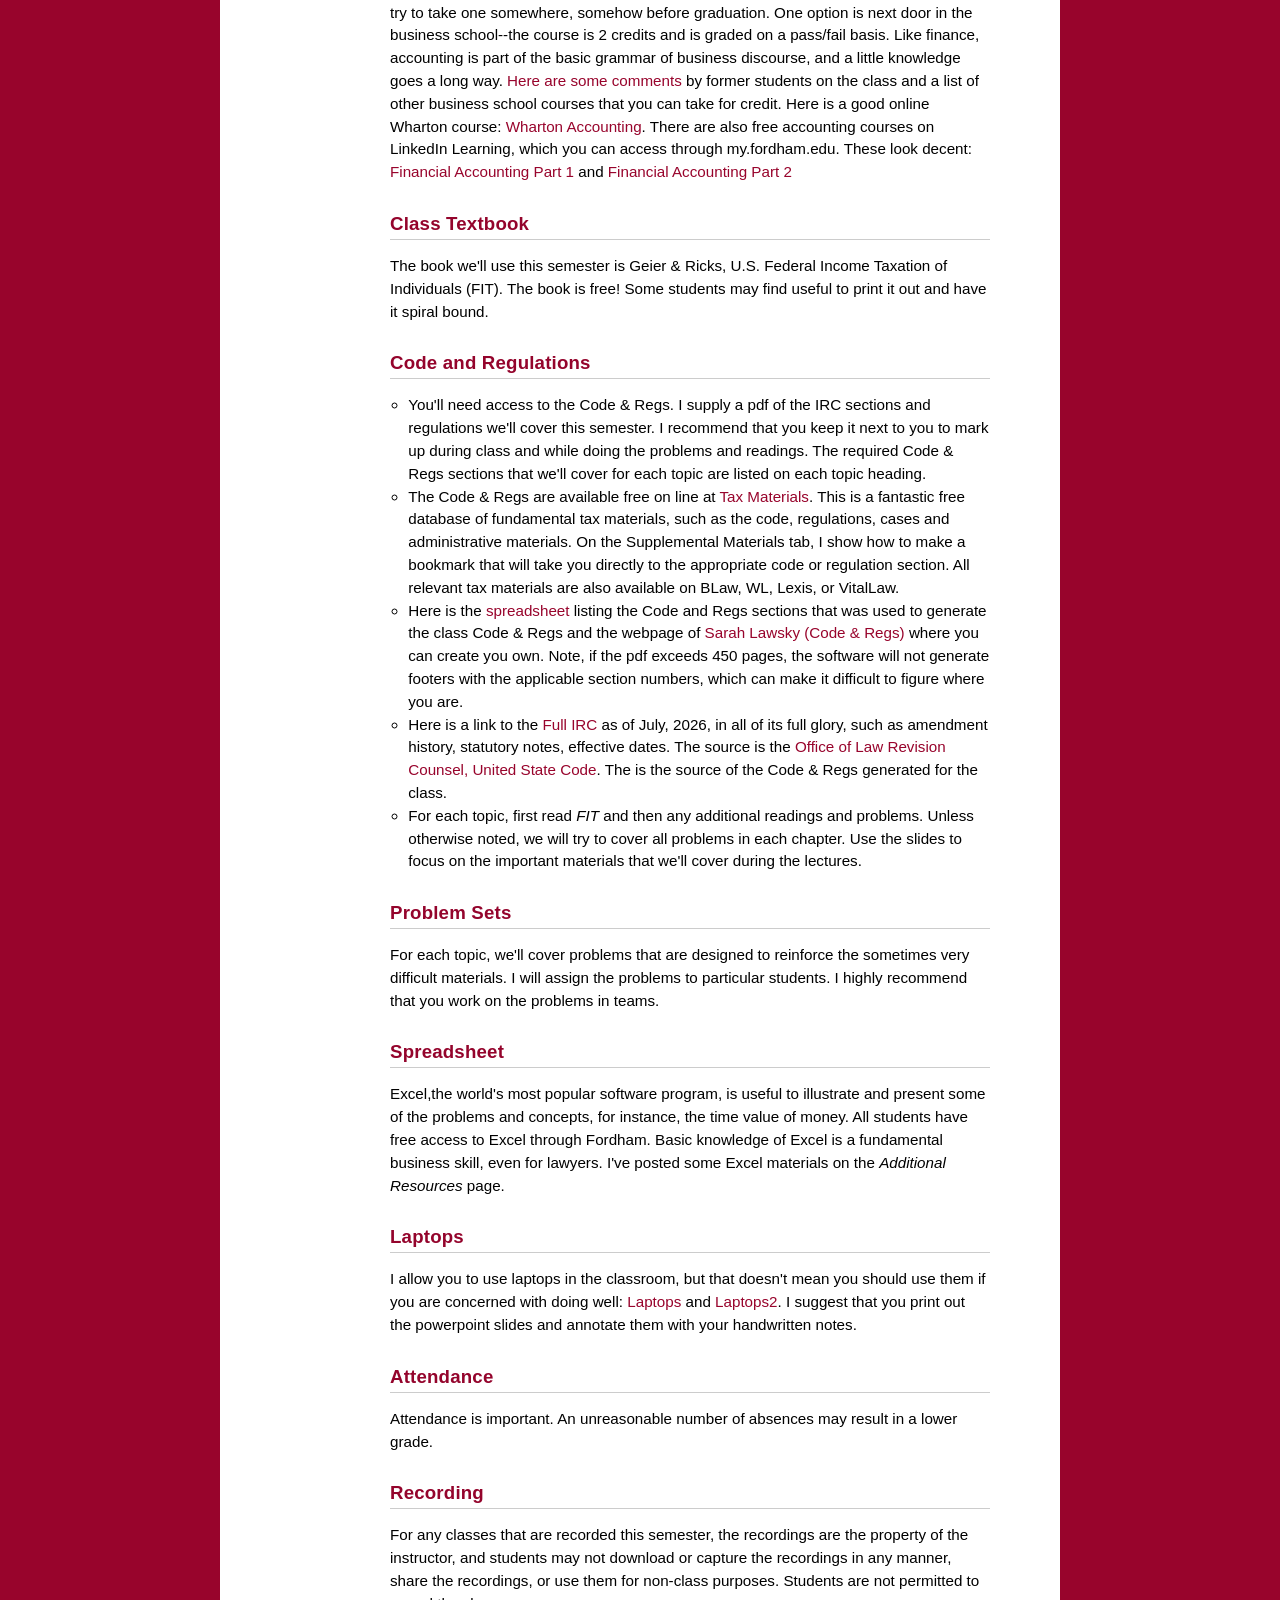
<file: overview.html>
<!DOCTYPE HTML>
<html>
<head>
  <title>Federal Income Tax: Overview</title>
  <link href="global.css" type="text/css" rel="stylesheet">
  <style type="text/css">
 </style>
</head>

   
<body>
<div class="content">
<br>
<br>
  <div class="sidebar">
    <div data-spy="affix" data-offset-top="500" class="navbar affix-top">
      <div class="affix-child">
        <b> Something Extra</b>
      </div>
      <ul class="menu nav">
        <li class="active">
          <a href="index.html"> <b>Home</b></a>
        </li>
        <li>
          <a href="extraresources.html"><strong>Supplemental Materials</strong></a>
        </li>
        <li>
          <a href="finalexam.html"><strong>Final Exam</strong></a>
        </li>
        <li>
          <a href="zoomlinks.html"><strong>Zoom link</strong></a>
        </li>
        <li>
          <a href="updatehistory.html"><strong>Update History</strong></a>
        </li>

     
     
     
     
      </ul>
    </div>
  </div>


<div class="article">
    <div class="title">
        <strong>Federal Income Tax: Overview</strong>  
     </div>
    <br>

    <h3>Introduction and Learning Outcomes</h3>
    <p>Welcome to Federal Income Tax! The goal of this course is to acquaint you
        with the fundamental principles of U.S. federal income taxation. 
    </p>
      <br>
    <p>
      The class focuses on understanding the basic U.S. tax regime applicable to individuals.  In particular, we will cover and by the end of the course you should have a basic understanding of the following topics:

        <ul>
          
          <li>Understand the Schanz-Haig-Simons definition of income and identify the core provisions in the Internal Revenue Code that implement this structure, as well as   provisions (so-called tax expenditures) that deviate from it</li>

          <li>Identify and apply common tax policy tools, including horizontal and vertical equity, the ability-to-pay fairness norm (and the standard-of-living norm in competition with it), the neutrality economic norm, and common deviations from the neutrality norm in the name of combatting negative externalities or rent-seeking behavior (or in the form of tax expenditures)</li>

          <li>Analyze the § 61(a)(1) gross income inclusion for compensation for services rendered (including deferral of compensation subject to a substantial risk of forfeiture under § 83) and the statutory exclusions for compensation that we cover, including §§ 132 and 119</li>

          <li>Analyze the scope, content, and interpretation approaches (by both the IRS and courts) of the vague residual (or catchall) clause in § 61—“gross income means all income from whatever source derived”—under Glenshaw Glass and related authorities, including the treatment of windfalls, bargain purchases, rebates, and tenant improvements</li>

          <li>Analyze the taxation of inter vivos and death-time gifts and bequests (and life insurance proceeds) under §§ 101, 102, 1015, and 1014</li>

          <li>Analyze statutory and common law defenses against the assignment of income from one taxpayer to another in both the intact and fractured families, including the transfer of cash and property in a divorce under § 1041</li>

          <li>Understand the income tax consequences of borrowing and lending and identify what receipts can properly be analyzed under the “borrowing exclusion”</li>

          <li>Analyze bad-debt deductions (or worthless securities deductions) taken by lenders or security owners under §§ 165(g) and 166</li> 

          <li>Analyze § 61(a)(12) debt-discharge income for borrowers and relevant statutory exclusions under § 108</li> 

          <li>Analyze the tax consequences of purchasing property with borrowed money and transferring property subject to indebtedness (both recourse and nonrecourse) under Crane, Tufts, and related statutory provisions</li> 

          <li>Calculate realized gain and loss under § 1001, apply certain nonrecognition rules that may allow realized gains to go unrecognized (or may prevent realized and otherwise deductible losses from being recognized), and analyze the basis rules that apply in these instances under §§ 1012, 1033, 1031, and 267</li> 

          <li>Analyze how depreciation and related provisions apply to certain business and investment property under §§ 179, 168, 280F, and 197</li> 

          <li>Analyze the income tax consequences of “net capital gain” under § 1222(11), the capital loss limitation and carryover rules under §§ 1211(b) and 1212(b), depreciation recapture under §§ 1245 and 1250, and the “quasi-capital gain” rules of § 1231</li> 

          <li>Understand the basic concept of a “tax shelter” and how the statutory rules (including §§ 456, 469, 461(l), and 163(d)) combat them</li>

          <li>Analyze the tax consequences of both human capital acquisition costs in the form of education and human capital losses (and compensation for those losses, if obtained) are analyzed under §§ 117, 127, 25A, Treas. Reg. § 1.162-5, and § 104</li>

          <li>Analyze both gambling losses and so-called hobby losses under §§ 165(d) and 183</li>

          <li>Analyze the tax expenditures pertaining to home ownership under §§ 163(h)(3), 121, and 164(a)(1), the likely economic effect of these tax expenditures, and possible reform  proposals</li>

          <li>Analyze the basic rules pertaining to charitable contributions under § 170</li>

        </ul>

    </p>
      <br>
    
      <p>
        The knowledge gained in this class is extremely valuable in life, and I hope that it inspires your to take additional tax classes, such as partnership tax, corporate tax, international tax, and issues in tax policy.   
      </p> 
    <br>  
      <p>If you have not taken a basic financial accounting course, I highly recommend that you try to take one somewhere, somehow before graduation. One option is next door in the business school--the course is 2 credits and is graded on a pass/fail basis. Like finance, accounting is part of the basic grammar of business discourse, and a little knowledge goes a long way. <a href="Accounting_BSchool.docx">Here are some comments</a> by former students on the class and a list of other business school courses that you can take for credit. Here is a good online Wharton course: <a href="https://www.coursera.org/learn/wharton-accounting#syllabus">Wharton Accounting</a>. There are also free accounting courses on LinkedIn Learning, which you can access through my.fordham.edu.  These look decent:  <a href="https://www.linkedin.com/learning/financial-accounting-part-1/the-importance-of-accounting?u=80268241">
      Financial Accounting Part 1</a> and <a href="https://www.linkedin.com/learning/financial-accounting-part-2/financial-analysis-cash-flow-analysis-and-valuation?u=80268241"> Financial Accounting Part 2</a>
    </p>
    
    <h3>Class Textbook </h3>

        <p>The book we'll use this semester is Geier & Ricks, U.S. Federal Income Taxation of Individuals (FIT).  The book is free!  Some students may find useful to print it out and have it spiral bound.  
        </p>
    
  
    <h3>Code and Regulations</h3>  
      <ul>
        <li>You'll need access to the Code & Regs.  I supply a pdf of the IRC sections and regulations we'll cover this semester. I recommend that you keep it next to you to mark up during class and while doing the problems and readings.  The required Code & Regs sections that we'll cover for each topic are listed on each topic heading. </li>     
                     
        <li>The Code & Regs are available free on line at <a href="https://www.taxnotes.com/research">Tax Materials</a>. This is a fantastic free database of fundamental tax materials, such as the code, regulations, cases and administrative materials. On the Supplemental Materials tab, I show how to make a bookmark that will take you directly to the appropriate code or regulation section. All relevant tax materials are also available on BLaw, WL, Lexis, or VitalLaw.</li>  

        <li>Here is the <a href="FITCodeAndRegSections.xlsx">spreadsheet </a>listing the Code and Regs sections that was used to generate the class Code & Regs and the webpage of <a href="https://www.lawskypracticeproblems.org/codeandregs">Sarah Lawsky (Code & Regs) </a>where you can create you own.  Note, if the pdf exceeds 450 pages, the software will not generate footers with the applicable section numbers, which can make it difficult to figure where you are.</li>

         <li>Here is a link to the <a href="https://uscode.house.gov/view.xhtml?path=/prelim@title26&edition=prelim"> Full IRC</a> as of July, 2026, in all of its full glory, such as amendment history, statutory notes, effective dates.  The source is the <a href="https://uscode.house.gov/browse/&edition=prelim">Office of Law Revision Counsel, United State Code</a>.  The is the source of the Code & Regs generated for the class.

        <li>For each topic, first read <em>FIT</em> and then any additional readings and problems.  Unless otherwise noted, we will try to cover all problems in each chapter.  Use the slides to focus on the important materials that we'll cover during the lectures.</li> 

      
        
        
      <!--  <li> I like <a href="https://shoptax.wolterskluwer.com/en/fed-inc-tx-code-reg-sel-sec-2025ypi.html">CCH, Selected Sections (2024-2025) </a> (paper version)  or <a href="https://www.cchcpelink.com/product/detail/?p=29204">CCH, Selected Sections (2024-2025)</a> (ebook), but the Code & Regs published by West or Foundation are fine. I recommend that you keep it next to you to mark up during class and while doing the problems and readings.  Given the high price of the most current Code & Regs, I would recommend that you purchase one published last year or even the year before.  Don't worry, an older version will be fine, and the newest version will be out of date in 6 months.</li>

        <li>Here a pdf of the <a href="IRC_19_20.pdf">CCH '19-'20 Selected Sections</a>.  There haven't been that many changes to the individual income tax provisions since then.</li>
            
        <li>Here is a link to the <a href="IRC Nov 2024.pdf"> Full IRC</a> as of November, 2024, in all of its full glory, such as amendment history, statutory notes, effective dates.  You can make your own nicely formatted Code & Regs for free here:  <a href="https://www.lawskypracticeproblems.org/codeandregs">Lawsky Code & Regs</a></li> -->
     
      </ul>
      
    <h3>Problem Sets</h3>
   
        <p>For each topic, we'll cover problems that are designed to reinforce the sometimes very difficult materials.   I will assign the problems to particular students.  I highly recommend that you work on the problems in teams.
        </p>

    <h3>Spreadsheet</h3>
    
        <p>Excel,the world's most popular software program, is useful to illustrate and present some of the problems and concepts, for instance, the time value of money.  All students have free access to Excel through Fordham. Basic knowledge of Excel is a fundamental business skill, even for lawyers. I've posted some Excel materials on the <em>Additional Resources</em> page.
        </p>
           

    <h3>Laptops</h3>

      <p>I allow you to use laptops in the classroom, but that doesn't mean you should use them if you are concerned with doing well: <a href="https://goo.gl/XZxnuP">Laptops</a> and <a href="https://sites.google.com/site/corpfin20/NoteTaking_Computer_Summary.pdf? ">Laptops2</a>. I suggest that you print out the powerpoint slides and annotate them with your handwritten notes.
      </p>

    <h3>Attendance</h3>
        <p>Attendance is important. An unreasonable number of absences may result in a lower grade.
        </p>

    <h3>Recording</h3>
      <p>For any classes that are recorded this semester, the recordings are the property of the instructor, and students may not download or capture the recordings in any manner, share the recordings, or use them for non-class purposes.  Students are not permitted to record the class.
       </p>
    
</div>
</div>
</body>
</html>
</file>
<file: global.css>
/* ==========================================================================
   global.css — shared styles for the course site
   Edit colors in :root; everything else references these variables.
   ========================================================================== */

:root {
  --maroon:      #98042c;  /* page background, links, title, table headers */
  --maroon-dark: #94042c;  /* headings, buttons */
  --rule:        #ccc;     /* divider lines */
}

/* ---------- Reset & base ---------- */

* {
  margin: 0;
  padding: 0;
}

body {
  width: 840px;
  margin: 0 auto;
  background-color: var(--maroon);
  font-family: "Avenir", Verdana, sans-serif;
  font-size: 0.95em;
}

small {
  font-size: smaller;
}

/* ---------- Links ---------- */

a,
a:link,
a:visited {
  color: var(--maroon);
  text-decoration: none;
}

a:hover {
  background-color: transparent;
  text-decoration: underline;
}

a:active {
  color: #b2f511;
}

/* ---------- Headings ---------- */

h1, h2, h3, h4, h5 {
  color: var(--maroon-dark);
  background-color: inherit;
  font-weight: normal;
  margin: 15px 0 0 0;
  padding: 0 0 5px 0;
  border: none;
  clear: right;          /* keep headings below any floated Slides/Problems links */
}

h3 {
  font-size: 14pt;
  font-weight: bold;
  line-height: 20px;
  letter-spacing: 0.01em;
  margin: 30px 0 15px 0;
  border-bottom: 1px solid var(--rule);
}

h4 {
  margin: 0;
  font-weight: bold;
}

h4 ul {
  margin-top: 0;
  margin-bottom: 0;
}

/* ---------- Lists ---------- */

ul {
  list-style-type: circle;
  line-height: 1.4em;
  margin: 0 0 0.5em 1.2em;
  padding-left: 0;
}

/* ---------- Page layout ---------- */

.content {
  padding: 15px 20px;
  background-color: #fff;
}

.title,
.title a {
  color: var(--maroon);
  font-size: 24pt;
  margin-top: 5px;
  margin-bottom: 10px;
}

.header {
  margin: 0;
  padding-top: 12px;
  font-weight: normal;
  text-align: center;
  color: #000;
  font-family: "Avenir", Verdana, Arial, Helvetica, sans-serif;
  background-color: #fff;
}

.article {
  position: relative;
  display: flow-root;    /* clears inside the article ignore the floated sidebar */
  margin-left: 150px;
  margin-right: 50px;
  line-height: 1.5em;
}

.article ul {
  line-height: 1.5em;
}

/* ---------- Sidebar ---------- */

.sidebar {
  float: left;
  width: 125px;
  margin: 3px 0 0 0;
  font-size: 9.5pt;
}

.sidebar div {
  line-height: 12pt;
  margin-top: 20px;
  margin-bottom: 5px;
}

.sidebar h1,
.sidebar h2 {
  font-size: 9.5pt;
  font-weight: normal;
  font-variant: small-caps;
  letter-spacing: 0.1em;
  line-height: 20px;
  margin: 0 0 2px 0;
  padding: 0;
}

.sidebar h2 {
  color: #000;
}

.affix-child {
  display: none;
}

.menu {
  list-style: none;
  width: 125px;
  margin-left: 0;
  font-size: 10px;
  letter-spacing: 2px;
  text-transform: uppercase;
}

.menu li {
  padding-bottom: 8px;
}

/* ---------- Reading lists ---------- */

.reading {
  display: flow-root;    /* contain the Slides floats; never clear the sidebar */
  font-size: 0.85em;
  padding-left: 15px;
}

/* Floated Slides/Problems links sit at the right of their item.
   The clearfix keeps each float inside its own <li> so it can't
   spill down next to the following item. */
.pull-right {
  float: right;
}

.reading li::after {
  content: "";
  display: table;
  clear: both;
}

/* Icon links */
.link {
  padding-left: 20px;
  padding-right: 5px;
  background-position: 3px center;
  background-repeat: no-repeat;
}

.link.link-slides   { background-image: url(pptx.png); }

/* ---------- Other pages ---------- */

/* Homework table */
#homeworks {
  width: 100%;
  border-collapse: collapse;
}

#homeworks td,
#homeworks th {
  border: 1px solid #ddd;
  padding: 8px;
  text-align: center;
}

#homeworks th {
  padding-top: 12px;
  padding-bottom: 12px;
  background-color: var(--maroon);
  color: #fff;
}

#homeworks tr:nth-child(even) { background-color: #f2f2f2; }
#homeworks tr:hover           { background-color: #ddd; }

/* Boxed side sections */
.menuSection,
.lastUpdate {
  float: left;
  width: 200px;
  margin: 8px 8px 10px 8px;
  padding: 1px;
  border: 1px solid;
  background-color: #ffc;
  font-family: Verdana, Arial, Helvetica, sans-serif;
  font-size: 0.75em;
}

.menuSection h3 {
  margin: 0;
  padding: 5px 0 5px 5px;
  text-align: center;
  font-weight: bold;
  background-color: #8b324d;
}

.person {
  display: block;
  margin-bottom: 3px;
}

/* ---------- Collapsible reading lists (course page) ---------- */

.reading { display: none; }
.reading.open { display: flow-root; }

.article h3.toggle { cursor: pointer; }

/* Arrow before each clickable heading: ▸ closed, ▾ open */
h3.toggle::before {
  content: "\25B8";
  display: inline-block;
  width: 1em;              /* space between arrow and heading text */
  font-size: 0.6em;        /* arrow size: lower = smaller */
  vertical-align: middle;
}
h3.toggle[aria-expanded="true"]::before { content: "\25BE"; }

/* Divider item inside a reading list (e.g., "skim at your leisure" note) */
.reading .list-note {
  list-style: none;
  margin-top: 0.75em;
  padding-top: 0.75em;
  border-top: 1px solid #ccc;
}

#toggle-all {
  margin-left: 20px;
  padding: 3px;
  font-size: 10px;
  background-color: var(--maroon-dark);
  color: white;
  border: none;
  border-radius: 5px;
  cursor: pointer;
}
#toggle-all:hover { background-color: #6e021f; }
</file>
